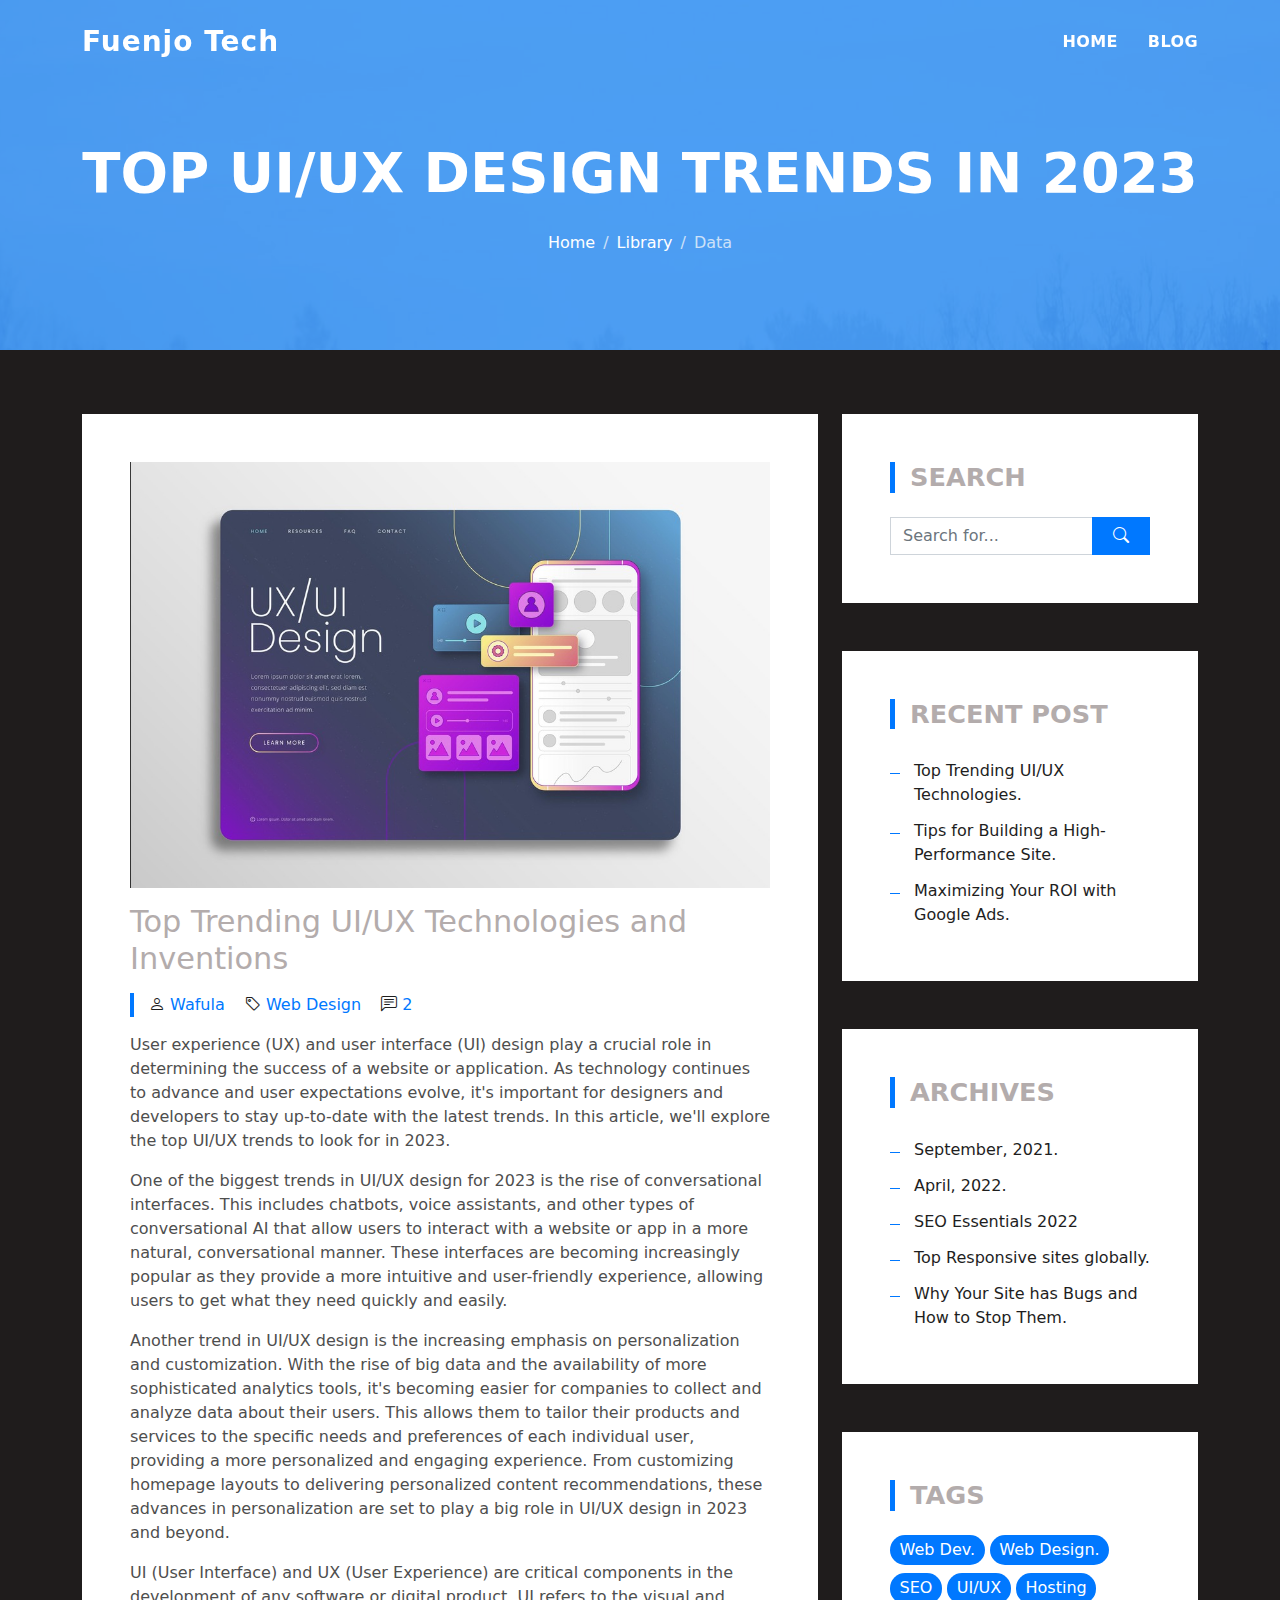
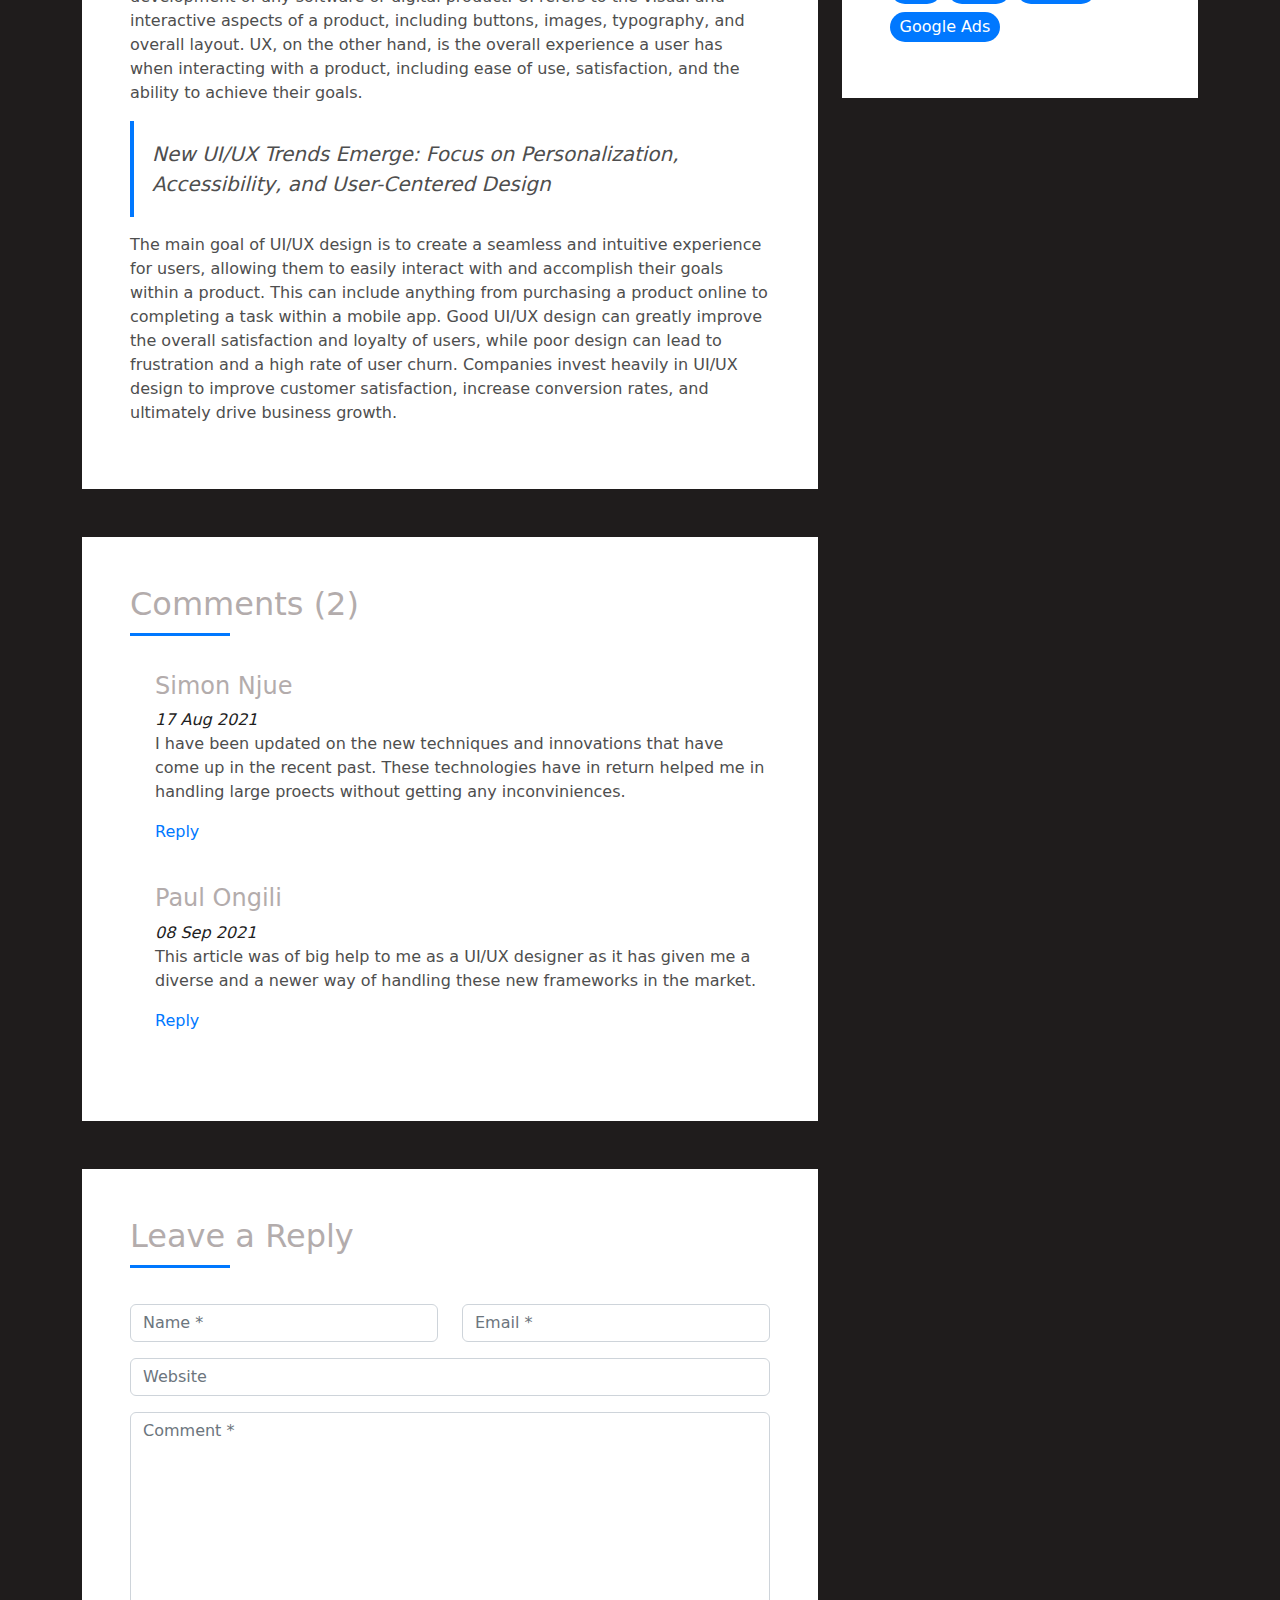
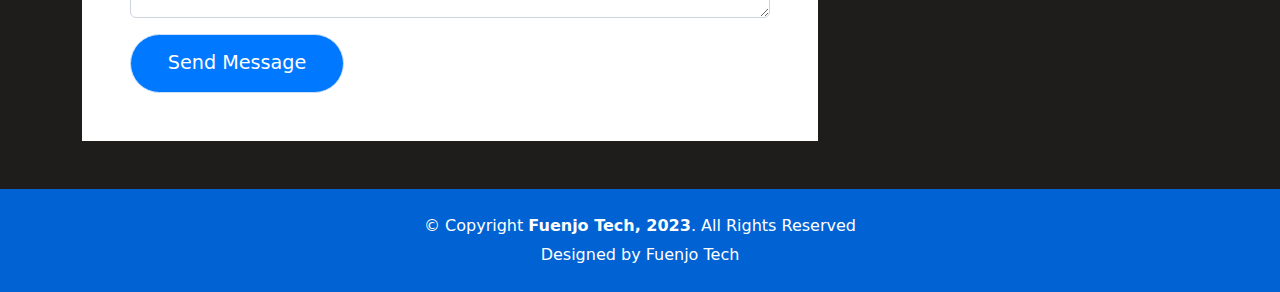
<file: blog-single.html>
<!DOCTYPE html>
<html lang="en">

<head>
  <meta charset="utf-8">
  <meta content="width=device-width, initial-scale=1.0" name="viewport">

  <title>Fuenjo Tech - Blog Page</title>
  <meta content="" name="description">
  <meta content="" name="keywords">

  <!-- Favicons -->
  <link href="assets/img/favicon.png" rel="icon">
  <link href="assets/img/apple-touch-icon.png" rel="apple-touch-icon">

  <!-- Vendor CSS Files -->
  <link href="assets/vendor/bootstrap/css/bootstrap.min.css" rel="stylesheet">
  <link href="assets/vendor/bootstrap-icons/bootstrap-icons.css" rel="stylesheet">
  <link href="assets/vendor/glightbox/css/glightbox.min.css" rel="stylesheet">
  <link href="assets/vendor/swiper/swiper-bundle.min.css" rel="stylesheet">

  <!-- Template Main CSS File -->
  <link href="assets/css/style.css" rel="stylesheet">

</head>

<body>

  <!-- ======= Header ======= -->
  <header id="header" class="fixed-top">
    <div class="container d-flex align-items-center justify-content-between">

      <h1 class="logo"><a href="index.html">Fuenjo Tech</a></h1>
      
      <nav id="navbar" class="navbar">
        <ul>
          <li><a class="nav-link scrollto " href="index.html">Home</a></li>
          <li><a class="nav-link scrollto " href="#blog">Blog</a></li>
        </ul>
        <i class="bi bi-list mobile-nav-toggle"></i>
      </nav><!-- .navbar -->

    </div>
  </header><!-- End Header -->

  <div class="hero hero-single route bg-image" style="background-image: url(assets/img/overlay-bg.jpg)">
    <div class="overlay-mf"></div>
    <div class="hero-content display-table">
      <div class="table-cell">
        <div class="container">
          <h2 class="hero-title mb-4">TOP UI/UX DESIGN TRENDS IN 2023</h2>
          <ol class="breadcrumb d-flex justify-content-center">
            <li class="breadcrumb-item">
              <a href="index.html">Home</a>
            </li>
            <li class="breadcrumb-item">
              <a href="blog-single.html">Library</a>
            </li>
            <li class="breadcrumb-item active">Data</li>
          </ol>
        </div>
      </div>
    </div>
  </div>

  <main id="main">

    <!-- ======= Blog Single Section ======= -->
    <section class="blog-wrapper sect-pt4" id="blog">
      <div class="container">
        <div class="row">
          <div class="col-md-8">
            <div class="post-box">
              <div class="post-thumb">
                <img src="assets/img/UIUXpic.jpg" class="img-fluid" alt="">
              </div>
              <div class="post-meta">
                <h1 class="article-title">Top Trending UI/UX Technologies and Inventions</h1>
                <ul>
                  <li>
                    <span class="bi bi-person"></span>
                    <a href="#">Wafula</a>
                  </li>
                  <li>
                    <span class="bi bi-tag"></span>
                    <a href="#">Web Design</a>
                  </li>
                  <li>
                    <span class="bi bi-chat-left-text"></span>
                    <a href="#">2</a>
                  </li>
                </ul>
              </div>
              <div class="article-content">
                <p>
                  User experience (UX) and user interface (UI) design play a crucial role in determining the success of a website or application. 
                  As technology continues to advance and user expectations evolve, it's important for designers and developers to stay up-to-date with the latest trends. 
                  In this article, we'll explore the top UI/UX trends to look for in 2023.
                </p>
                <p>
                  One of the biggest trends in UI/UX design for 2023 is the rise of conversational interfaces. 
                  This includes chatbots, voice assistants, and other types of conversational AI that allow users to interact with a website or app in a more natural, conversational manner. 
                  These interfaces are becoming increasingly popular as they provide a more intuitive and user-friendly experience, allowing users to get what they need quickly and easily.
                </p>
                <p>
                  Another trend in UI/UX design is the increasing emphasis on personalization and customization. 
                  With the rise of big data and the availability of more sophisticated analytics tools, it's becoming easier for companies to collect and analyze data about their users. 
                  This allows them to tailor their products and services to the specific needs and preferences of each individual user, providing a more personalized and engaging experience. 
                  From customizing homepage layouts to delivering personalized content recommendations, these advances in personalization are set to play a big role in UI/UX design in 2023 and beyond.
                </p>
                <p>
                  UI (User Interface) and UX (User Experience) are critical components in the development of any software or digital product. 
                  UI refers to the visual and interactive aspects of a product, including buttons, images, typography, and overall layout. 
                  UX, on the other hand, is the overall experience a user has when interacting with a product, including ease of use, satisfaction, and the ability to achieve their goals.
                </p>
                <blockquote class="blockquote">
                  <p class="mb-0">New UI/UX Trends Emerge: Focus on Personalization, Accessibility, and User-Centered Design</p>
                </blockquote>
                <p>
                  The main goal of UI/UX design is to create a seamless and intuitive experience for users, allowing them to easily interact with and accomplish their goals within a product. 
                  This can include anything from purchasing a product online to completing a task within a mobile app. Good UI/UX design can greatly improve the overall satisfaction and loyalty of users, while poor design can lead to frustration and a high rate of user churn. 
                  Companies invest heavily in UI/UX design to improve customer satisfaction, increase conversion rates, and ultimately drive business growth.
                </p>
              </div>
            </div>
            <div class="box-comments">
              <div class="title-box-2">
                <h4 class="title-comments title-left">Comments (2)</h4>
              </div>
              <ul class="list-comments">
                <li>
                  <div class="comment-avatar">
                    
                  </div>
                  <div class="comment-details">
                    <h4 class="comment-author">Simon Njue</h4>
                    <span>17 Aug 2021</span>
                    <p>
                      I have been updated on the new techniques and innovations that have come up in the recent past. These technologies have in return helped me in handling large proects without getting any inconviniences. 
                    </p>
                    <a href="3">Reply</a>
                  </div>
                </li>
                <li>
                  <div class="comment-avatar">
                    
                  </div>
                  <div class="comment-details">
                    <h4 class="comment-author">Paul Ongili</h4>
                    <span>08 Sep 2021</span>
                    <p>
                     This article was of big help to me as a UI/UX designer as it has given me a diverse and a newer way of handling these new frameworks in the market.
                    </p>
                    <a href="3">Reply</a>
                  </div>
                </li>
                
                </li>
              </ul>
            </div>
            <div class="form-comments">
              <div class="title-box-2">
                <h3 class="title-left">
                  Leave a Reply
                </h3>
              </div>
              <form class="form-mf">
                <div class="row">
                  <div class="col-md-6 mb-3">
                    <div class="form-group">
                      <input type="text" class="form-control input-mf" id="inputName" placeholder="Name *" required>
                    </div>
                  </div>
                  <div class="col-md-6 mb-3">
                    <div class="form-group">
                      <input type="email" class="form-control input-mf" id="inputEmail1" placeholder="Email *" required>
                    </div>
                  </div>
                  <div class="col-md-12 mb-3">
                    <div class="form-group">
                      <input type="url" class="form-control input-mf" id="inputUrl" placeholder="Website">
                    </div>
                  </div>
                  <div class="col-md-12 mb-3">
                    <div class="form-group">
                      <textarea id="textMessage" class="form-control input-mf" placeholder="Comment *" name="message" cols="45" rows="8" required></textarea>
                    </div>
                  </div>
                  <div class="col-md-12">
                    <button type="submit" class="button button-a button-big button-rouded">Send Message</button>
                  </div>
                </div>
              </form>
            </div>
          </div>
          <div class="col-md-4">
            <div class="widget-sidebar sidebar-search">
              <h5 class="sidebar-title">Search</h5>
              <div class="sidebar-content">
                <form>
                  <div class="input-group">
                    <input type="text" class="form-control" placeholder="Search for..." aria-label="Search for...">
                    <span class="input-group-btn">
                      <button class="btn btn-secondary btn-search" type="button">
                        <span class="bi bi-search"></span>
                      </button>
                    </span>
                  </div>
                </form>
              </div>
            </div>
            <div class="widget-sidebar">
              <h5 class="sidebar-title">Recent Post</h5>
              <div class="sidebar-content">
                <ul class="list-sidebar">
                  <li>
                    <a href="#">Top Trending UI/UX Technologies.</a>
                  </li>
                  <li>
                    <a href="#">Tips for Building a High-Performance Site.</a>
                  </li>
                  <li>
                    <a href="#">Maximizing Your ROI with Google Ads.</a>
                  </li>
                  
                </ul>
              </div>
            </div>
            <div class="widget-sidebar">
              <h5 class="sidebar-title">Archives</h5>
              <div class="sidebar-content">
                <ul class="list-sidebar">
                  <li>
                    <a href="#">September, 2021.</a>
                  </li>
                  <li>
                    <a href="#">April, 2022.</a>
                  </li>
                  <li>
                    <a href="#">SEO Essentials 2022</a>
                  </li>
                  <li>
                    <a href="#">Top Responsive sites globally.</a>
                  </li>
                  <li>
                    <a href="#">Why Your Site has Bugs and How to Stop Them.</a>
                  </li>
                </ul>
              </div>
            </div>
            <div class="widget-sidebar widget-tags">
              <h5 class="sidebar-title">Tags</h5>
              <div class="sidebar-content">
                <ul>
                  <li>
                    <a href="#">Web Dev.</a>
                  </li>
                  <li>
                    <a href="#">Web Design.</a>
                  </li>
                  <li>
                    <a href="#">SEO</a>
                  </li>
                  <li>
                    <a href="#">UI/UX</a>
                  </li>
                  <li>
                    <a href="#">Hosting</a>
                  </li>
                  <li>
                    <a href="#">Google Ads</a>
                  </li>
                </ul>
              </div>
            </div>
          </div>
        </div>
      </div>
    </section><!-- End Blog Single Section -->

  </main><!-- End #main -->

  <!-- ======= Footer ======= -->
  <footer>
    <div class="container">
      <div class="row">
        <div class="col-sm-12">
          <div class="copyright-box">
            <p class="copyright">&copy; Copyright <strong>Fuenjo Tech, 2023</strong>. All Rights Reserved</p>
            <div class="credits">
              
              Designed by <a href="https://fuenjotech.web.app/">Fuenjo Tech</a>
            </div>
          </div>
        </div>
      </div>
    </div>
  </footer><!-- End  Footer -->

  <div id="preloader"></div>
  <a href="#" class="back-to-top d-flex align-items-center justify-content-center"><i class="bi bi-arrow-up-short"></i></a>

  <!-- Vendor JS Files -->
  <script src="assets/vendor/purecounter/purecounter_vanilla.js"></script>
  <script src="assets/vendor/bootstrap/js/bootstrap.bundle.min.js"></script>
  <script src="assets/vendor/glightbox/js/glightbox.min.js"></script>
  <script src="assets/vendor/swiper/swiper-bundle.min.js"></script>
  <script src="assets/vendor/typed.js/typed.min.js"></script>
  <script src="assets/vendor/php-email-form/validate.js"></script>

  <!-- Template Main JS File -->
  <script src="assets/js/main.js"></script>

</body>

</html>
</file>
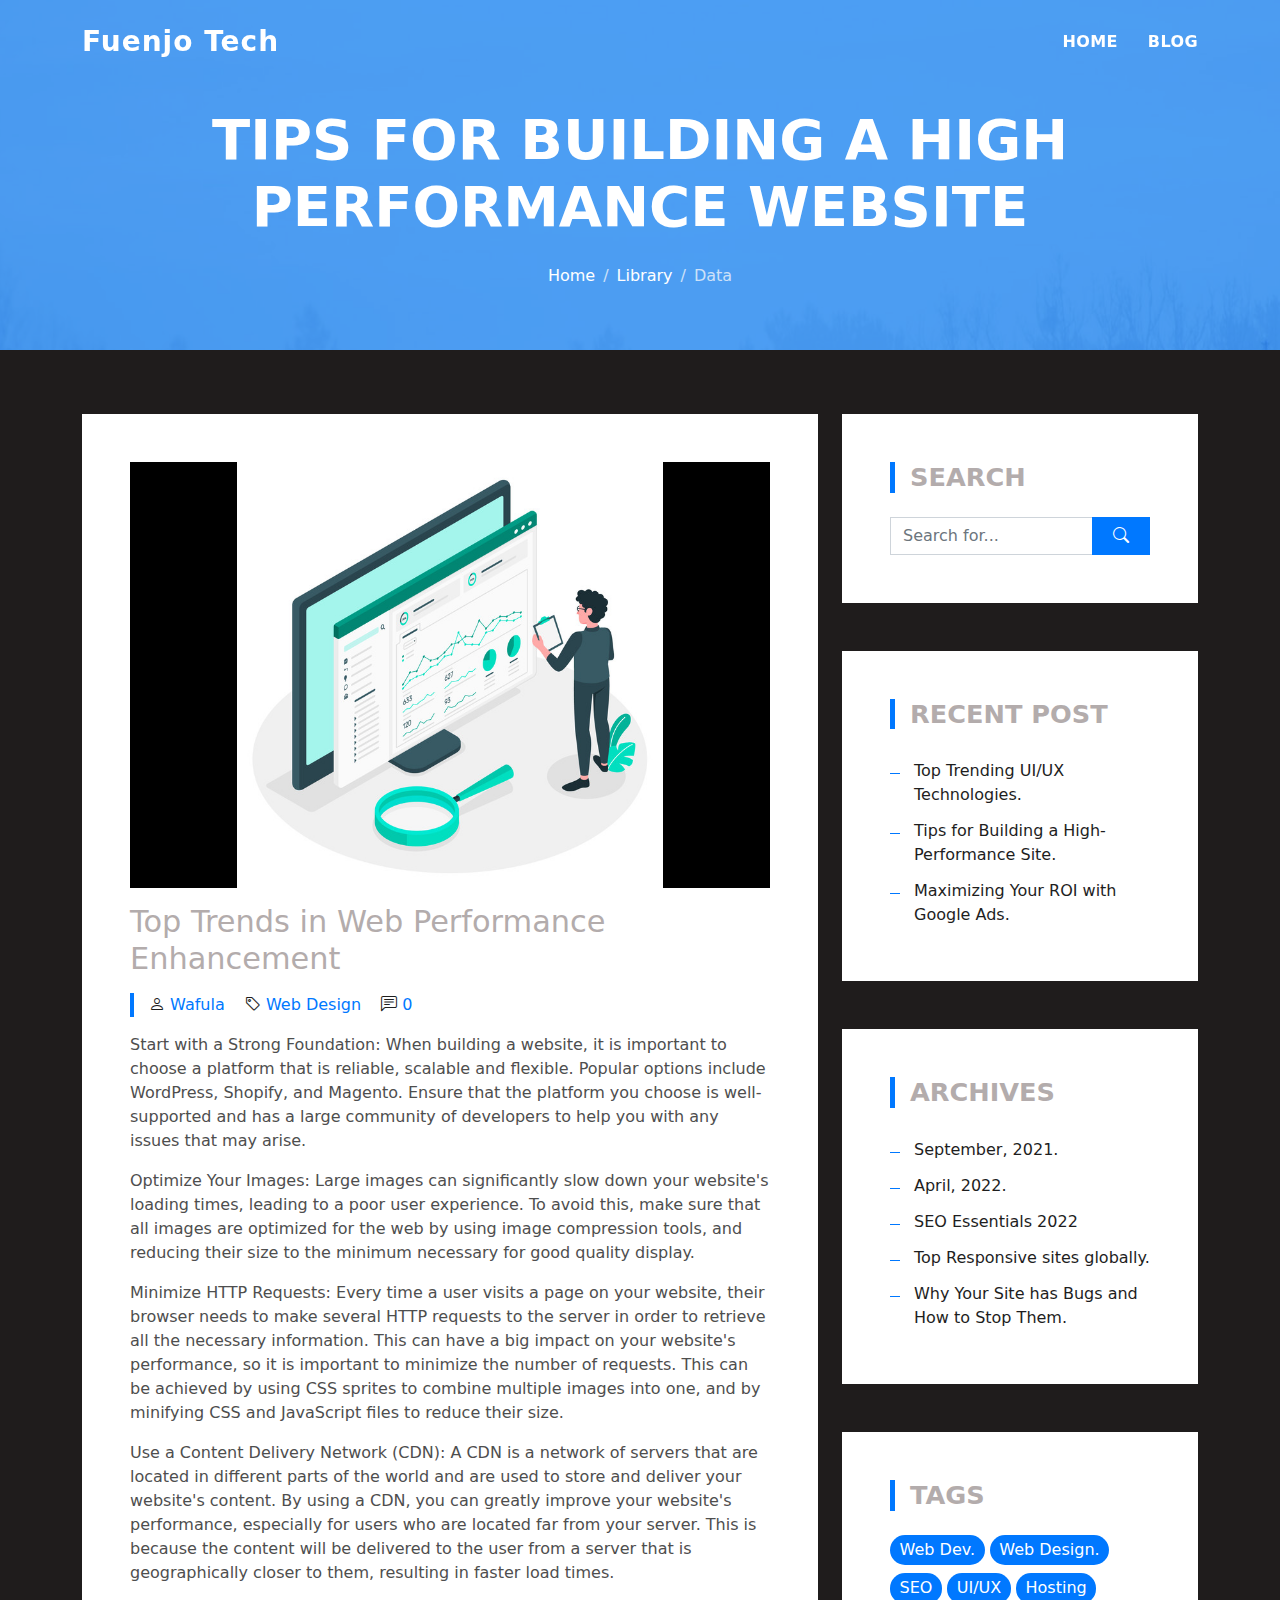
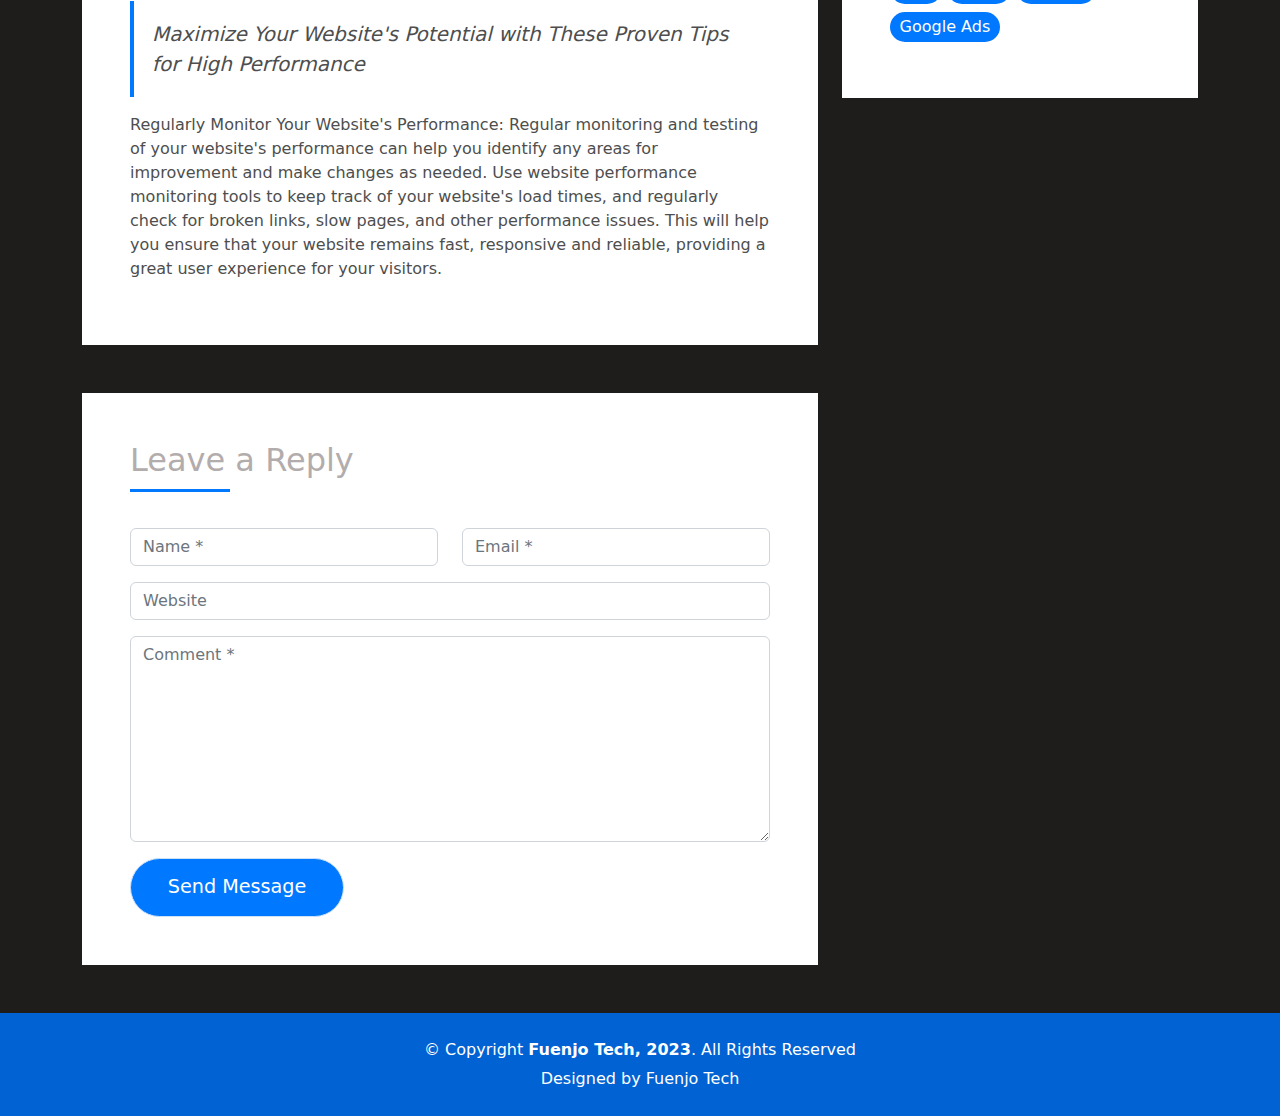
<file: blog-single2.html>
<!DOCTYPE html>
<html lang="en">

<head>
  <meta charset="utf-8">
  <meta content="width=device-width, initial-scale=1.0" name="viewport">

  <title>Fuenjo Tech - Blog Page</title>
  <meta content="" name="description">
  <meta content="" name="keywords">

  <!-- Favicons -->
  <link href="assets/img/favicon.png" rel="icon">
  <link href="assets/img/apple-touch-icon.png" rel="apple-touch-icon">

  <!-- Vendor CSS Files -->
  <link href="assets/vendor/bootstrap/css/bootstrap.min.css" rel="stylesheet">
  <link href="assets/vendor/bootstrap-icons/bootstrap-icons.css" rel="stylesheet">
  <link href="assets/vendor/glightbox/css/glightbox.min.css" rel="stylesheet">
  <link href="assets/vendor/swiper/swiper-bundle.min.css" rel="stylesheet">

  <!-- Template Main CSS File -->
  <link href="assets/css/style.css" rel="stylesheet">

</head>

<body>

  <!-- ======= Header ======= -->
  <header id="header" class="fixed-top">
    <div class="container d-flex align-items-center justify-content-between">

      <h1 class="logo"><a href="index.html">Fuenjo Tech</a></h1>
      <!-- Uncomment below if you prefer to use an image logo -->
      <!-- <a href="index.html" class="logo"><img src="assets/img/logo.png" alt="" class="img-fluid"></a>-->

      <nav id="navbar" class="navbar">
        <ul>
          <li><a class="nav-link scrollto " href="index.html">Home</a></li>
          <li><a class="nav-link scrollto " href="#blog">Blog</a></li>
        </ul>
        <i class="bi bi-list mobile-nav-toggle"></i>
      </nav><!-- .navbar -->

    </div>
  </header><!-- End Header -->

  <div class="hero hero-single route bg-image" style="background-image: url(assets/img/overlay-bg.jpg)">
    <div class="overlay-mf"></div>
    <div class="hero-content display-table">
      <div class="table-cell">
        <div class="container">
          <h2 class="hero-title mb-4">TIPS FOR BUILDING A HIGH PERFORMANCE WEBSITE</h2>
          <ol class="breadcrumb d-flex justify-content-center">
            <li class="breadcrumb-item">
              <a href="index.html">Home</a>
            </li>
            <li class="breadcrumb-item">
              <a href="blog-single.html">Library</a>
            </li>
            <li class="breadcrumb-item active">Data</li>
          </ol>
        </div>
      </div>
    </div>
  </div>

  <main id="main">

    <!-- ======= Blog Single Section ======= -->
    <section class="blog-wrapper sect-pt4" id="blog">
      <div class="container">
        <div class="row">
          <div class="col-md-8">
            <div class="post-box">
              <div class="post-thumb">
                <img src="assets/img/webPerformance.jpg" class="img-fluid" alt="">
              </div>
              <div class="post-meta">
                <h1 class="article-title">Top Trends in Web Performance Enhancement</h1>
                <ul>
                  <li>
                    <span class="bi bi-person"></span>
                    <a href="#">Wafula</a>
                  </li>
                  <li>
                    <span class="bi bi-tag"></span>
                    <a href="#">Web Design</a>
                  </li>
                  <li>
                    <span class="bi bi-chat-left-text"></span>
                    <a href="#">0</a>
                  </li>
                </ul>
              </div>
              <div class="article-content">
                <p>
                  Start with a Strong Foundation: When building a website, it is important to choose a platform that is reliable, scalable and flexible. Popular options include WordPress, Shopify, and Magento. Ensure that the platform you choose is well-supported and has a large community of developers to help you with any issues that may arise.
                </p>
                <p>
                  Optimize Your Images: Large images can significantly slow down your website's loading times, leading to a poor user experience. To avoid this, make sure that all images are optimized for the web by using image compression tools, and reducing their size to the minimum necessary for good quality display.
                </p>
                <p>
                  Minimize HTTP Requests: Every time a user visits a page on your website, their browser needs to make several HTTP requests to the server in order to retrieve all the necessary information. This can have a big impact on your website's performance, so it is important to minimize the number of requests. This can be achieved by using CSS sprites to combine multiple images into one, and by minifying CSS and JavaScript files to reduce their size.
                </p>
                <p>
                  Use a Content Delivery Network (CDN): A CDN is a network of servers that are located in different parts of the world and are used to store and deliver your website's content. By using a CDN, you can greatly improve your website's performance, especially for users who are located far from your server. This is because the content will be delivered to the user from a server that is geographically closer to them, resulting in faster load times.
                </p>
                <blockquote class="blockquote">
                  <p class="mb-0">Maximize Your Website's Potential with These Proven Tips for High Performance</p>
                </blockquote>
                <p>
                  Regularly Monitor Your Website's Performance: Regular monitoring and testing of your website's performance can help you identify any areas for improvement and make changes as needed. Use website performance monitoring tools to keep track of your website's load times, and regularly check for broken links, slow pages, and other performance issues. This will help you ensure that your website remains fast, responsive and reliable, providing a great user experience for your visitors.
                </p>
              </div>
            </div>
            
            <div class="form-comments">
              <div class="title-box-2">
                <h3 class="title-left">
                  Leave a Reply
                </h3>
              </div>
              <form class="form-mf">
                <div class="row">
                  <div class="col-md-6 mb-3">
                    <div class="form-group">
                      <input type="text" class="form-control input-mf" id="inputName" placeholder="Name *" required>
                    </div>
                  </div>
                  <div class="col-md-6 mb-3">
                    <div class="form-group">
                      <input type="email" class="form-control input-mf" id="inputEmail1" placeholder="Email *" required>
                    </div>
                  </div>
                  <div class="col-md-12 mb-3">
                    <div class="form-group">
                      <input type="url" class="form-control input-mf" id="inputUrl" placeholder="Website">
                    </div>
                  </div>
                  <div class="col-md-12 mb-3">
                    <div class="form-group">
                      <textarea id="textMessage" class="form-control input-mf" placeholder="Comment *" name="message" cols="45" rows="8" required></textarea>
                    </div>
                  </div>
                  <div class="col-md-12">
                    <button type="submit" class="button button-a button-big button-rouded">Send Message</button>
                  </div>
                </div>
              </form>
            </div>
          </div>
          <div class="col-md-4">
            <div class="widget-sidebar sidebar-search">
              <h5 class="sidebar-title">Search</h5>
              <div class="sidebar-content">
                <form>
                  <div class="input-group">
                    <input type="text" class="form-control" placeholder="Search for..." aria-label="Search for...">
                    <span class="input-group-btn">
                      <button class="btn btn-secondary btn-search" type="button">
                        <span class="bi bi-search"></span>
                      </button>
                    </span>
                  </div>
                </form>
              </div>
            </div>
            <div class="widget-sidebar">
              <h5 class="sidebar-title">Recent Post</h5>
              <div class="sidebar-content">
                <ul class="list-sidebar">
                  <li>
                    <a href="#">Top Trending UI/UX Technologies.</a>
                  </li>
                  <li>
                    <a href="#">Tips for Building a High-Performance Site.</a>
                  </li>
                  <li>
                    <a href="#">Maximizing Your ROI with Google Ads.</a>
                  </li>
                  
                </ul>
              </div>
            </div>
            <div class="widget-sidebar">
              <h5 class="sidebar-title">Archives</h5>
              <div class="sidebar-content">
                <ul class="list-sidebar">
                  <li>
                    <a href="#">September, 2021.</a>
                  </li>
                  <li>
                    <a href="#">April, 2022.</a>
                  </li>
                  <li>
                    <a href="#">SEO Essentials 2022</a>
                  </li>
                  <li>
                    <a href="#">Top Responsive sites globally.</a>
                  </li>
                  <li>
                    <a href="#">Why Your Site has Bugs and How to Stop Them.</a>
                  </li>
                </ul>
              </div>
            </div>
            <div class="widget-sidebar widget-tags">
              <h5 class="sidebar-title">Tags</h5>
              <div class="sidebar-content">
                <ul>
                  <li>
                    <a href="#">Web Dev.</a>
                  </li>
                  <li>
                    <a href="#">Web Design.</a>
                  </li>
                  <li>
                    <a href="#">SEO</a>
                  </li>
                  <li>
                    <a href="#">UI/UX</a>
                  </li>
                  <li>
                    <a href="#">Hosting</a>
                  </li>
                  <li>
                    <a href="#">Google Ads</a>
                  </li>
                </ul>
              </div>
            </div>
          </div>
        </div>
      </div>
    </section><!-- End Blog Single Section -->

  </main><!-- End #main -->

  <!-- ======= Footer ======= -->
  <footer>
    <div class="container">
      <div class="row">
        <div class="col-sm-12">
          <div class="copyright-box">
            <p class="copyright">&copy; Copyright <strong>Fuenjo Tech, 2023</strong>. All Rights Reserved</p>
            <div class="credits">
              
              Designed by <a href="https://fuenjotech.web.app/">Fuenjo Tech</a>
            </div>
          </div>
        </div>
      </div>
    </div>
  </footer><!-- End  Footer -->

  <div id="preloader"></div>
  <a href="#" class="back-to-top d-flex align-items-center justify-content-center"><i class="bi bi-arrow-up-short"></i></a>

  <!-- Vendor JS Files -->
  <script src="assets/vendor/purecounter/purecounter_vanilla.js"></script>
  <script src="assets/vendor/bootstrap/js/bootstrap.bundle.min.js"></script>
  <script src="assets/vendor/glightbox/js/glightbox.min.js"></script>
  <script src="assets/vendor/swiper/swiper-bundle.min.js"></script>
  <script src="assets/vendor/typed.js/typed.min.js"></script>
  <script src="assets/vendor/php-email-form/validate.js"></script>

  <!-- Template Main JS File -->
  <script src="assets/js/main.js"></script>

</body>

</html>
</file>
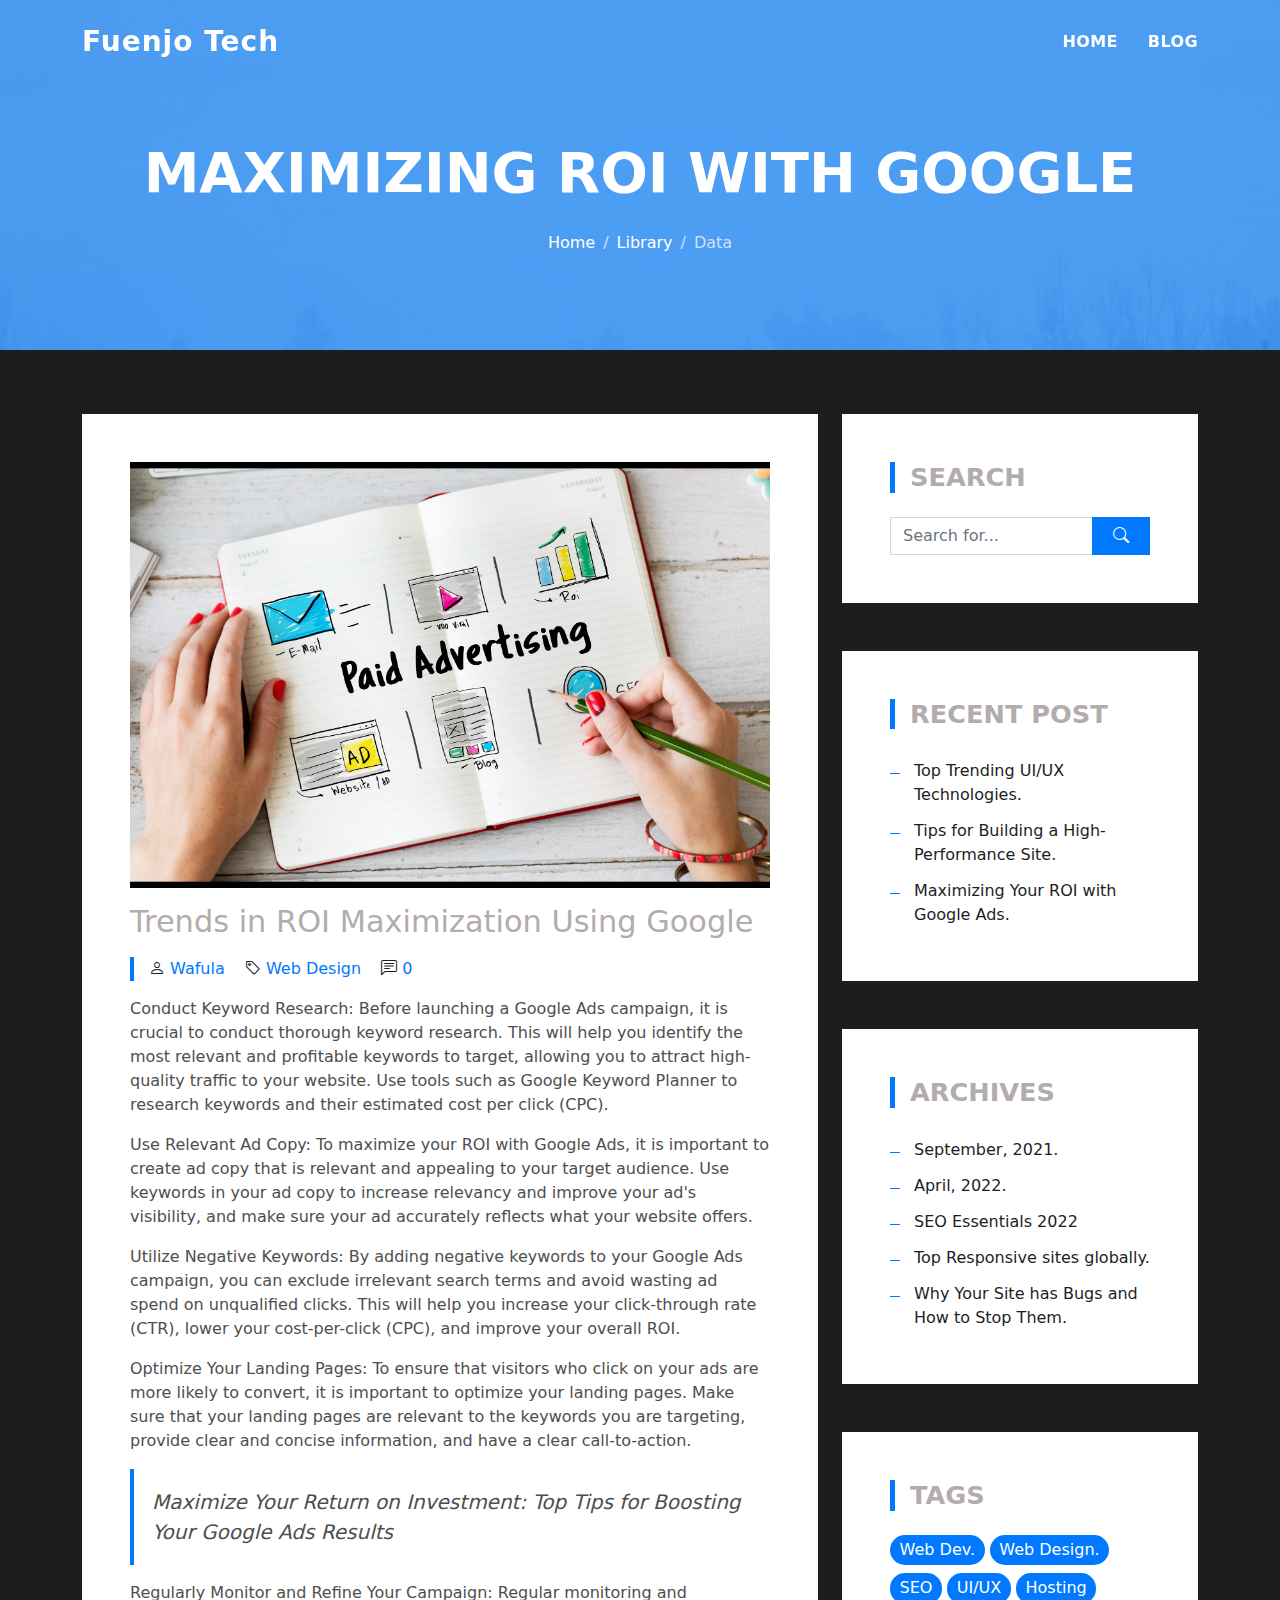
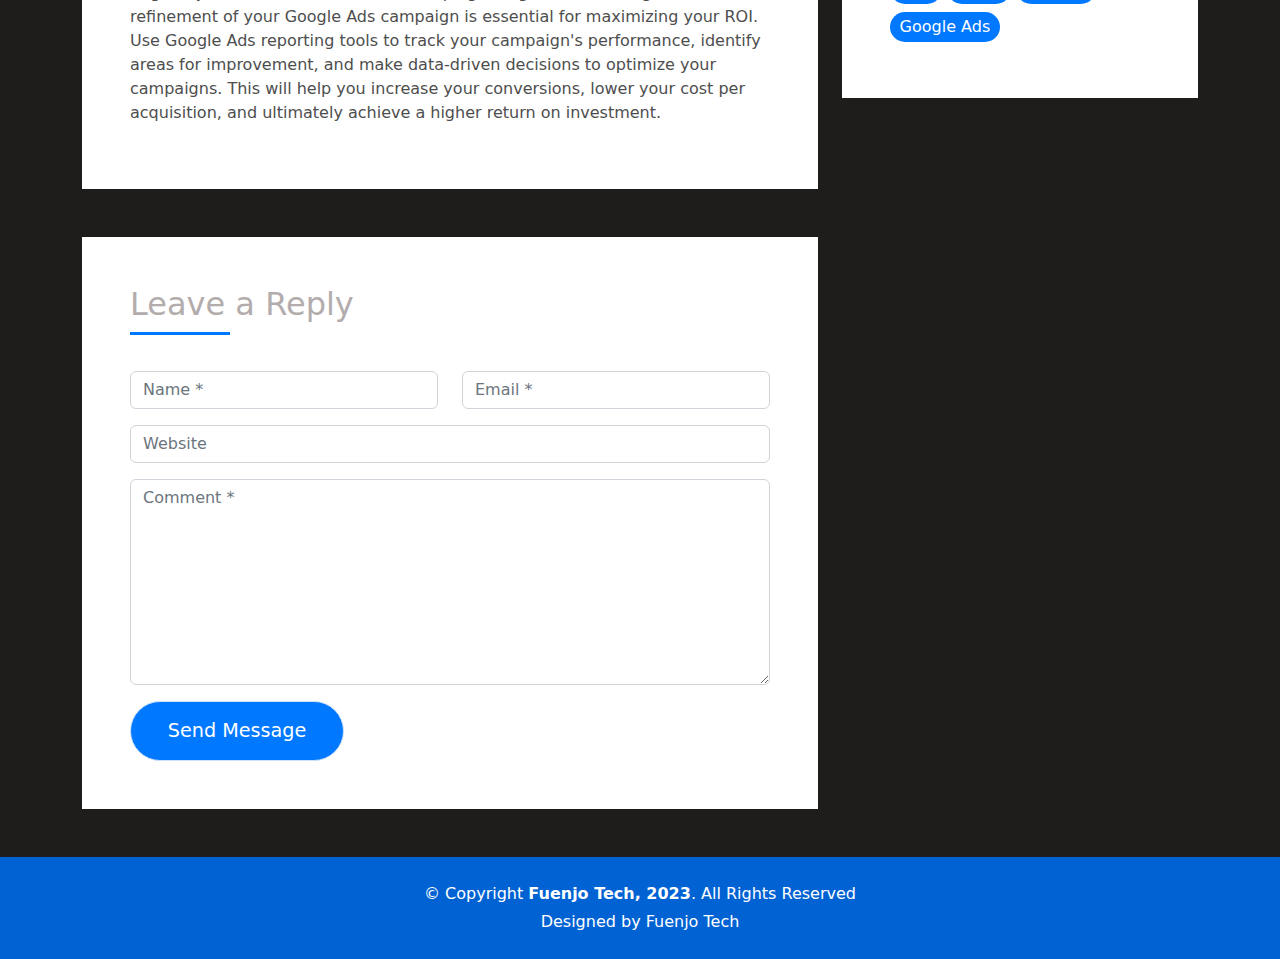
<file: blog-single3.html>
<!DOCTYPE html>
<html lang="en">

<head>
  <meta charset="utf-8">
  <meta content="width=device-width, initial-scale=1.0" name="viewport">

  <title>Fuenjo Tech - Blog Page</title>
  <meta content="" name="description">
  <meta content="" name="keywords">

  <!-- Favicons -->
  <link href="assets/img/favicon.png" rel="icon">
  <link href="assets/img/apple-touch-icon.png" rel="apple-touch-icon">

  <!-- Vendor CSS Files -->
  <link href="assets/vendor/bootstrap/css/bootstrap.min.css" rel="stylesheet">
  <link href="assets/vendor/bootstrap-icons/bootstrap-icons.css" rel="stylesheet">
  <link href="assets/vendor/glightbox/css/glightbox.min.css" rel="stylesheet">
  <link href="assets/vendor/swiper/swiper-bundle.min.css" rel="stylesheet">

  <!-- Template Main CSS File -->
  <link href="assets/css/style.css" rel="stylesheet">

</head>

<body>

  <!-- ======= Header ======= -->
  <header id="header" class="fixed-top">
    <div class="container d-flex align-items-center justify-content-between">

      <h1 class="logo"><a href="index.html">Fuenjo Tech</a></h1>
      
      <nav id="navbar" class="navbar">
        <ul>
          <li><a class="nav-link scrollto " href="index.html">Home</a></li>
          <li><a class="nav-link scrollto " href="#blog">Blog</a></li>
        </ul>
        <i class="bi bi-list mobile-nav-toggle"></i>
      </nav><!-- .navbar -->

    </div>
  </header><!-- End Header -->

  <div class="hero hero-single route bg-image" style="background-image: url(assets/img/overlay-bg.jpg)">
    <div class="overlay-mf"></div>
    <div class="hero-content display-table">
      <div class="table-cell">
        <div class="container">
          <h2 class="hero-title mb-4">MAXIMIZING ROI WITH GOOGLE</h2>
          <ol class="breadcrumb d-flex justify-content-center">
            <li class="breadcrumb-item">
              <a href="index.html">Home</a>
            </li>
            <li class="breadcrumb-item">
              <a href="blog-single.html">Library</a>
            </li>
            <li class="breadcrumb-item active">Data</li>
          </ol>
        </div>
      </div>
    </div>
  </div>

  <main id="main">

    <!-- ======= Blog Single Section ======= -->
    <section class="blog-wrapper sect-pt4" id="blog">
      <div class="container">
        <div class="row">
          <div class="col-md-8">
            <div class="post-box">
              <div class="post-thumb">
                <img src="assets/img/ROImaxxed.jpg" class="img-fluid" alt="">
              </div>
              <div class="post-meta">
                <h1 class="article-title">Trends in ROI Maximization Using Google</h1>
                <ul>
                  <li>
                    <span class="bi bi-person"></span>
                    <a href="#">Wafula</a>
                  </li>
                  <li>
                    <span class="bi bi-tag"></span>
                    <a href="#">Web Design</a>
                  </li>
                  <li>
                    <span class="bi bi-chat-left-text"></span>
                    <a href="#">0</a>
                  </li>
                </ul>
              </div>
              <div class="article-content">
                <p>
                  Conduct Keyword Research: Before launching a Google Ads campaign, it is crucial to conduct thorough keyword research. This will help you identify the most relevant and profitable keywords to target, allowing you to attract high-quality traffic to your website. Use tools such as Google Keyword Planner to research keywords and their estimated cost per click (CPC).
                </p>
                <p>
                  Use Relevant Ad Copy: To maximize your ROI with Google Ads, it is important to create ad copy that is relevant and appealing to your target audience. Use keywords in your ad copy to increase relevancy and improve your ad's visibility, and make sure your ad accurately reflects what your website offers.
                </p>
                <p>
                  Utilize Negative Keywords: By adding negative keywords to your Google Ads campaign, you can exclude irrelevant search terms and avoid wasting ad spend on unqualified clicks. This will help you increase your click-through rate (CTR), lower your cost-per-click (CPC), and improve your overall ROI.
                </p>
                <p>
                  Optimize Your Landing Pages: To ensure that visitors who click on your ads are more likely to convert, it is important to optimize your landing pages. Make sure that your landing pages are relevant to the keywords you are targeting, provide clear and concise information, and have a clear call-to-action.
                </p>
                <blockquote class="blockquote">
                  <p class="mb-0">Maximize Your Return on Investment: Top Tips for Boosting Your Google Ads Results</p>
                </blockquote>
                <p>
                  Regularly Monitor and Refine Your Campaign: Regular monitoring and refinement of your Google Ads campaign is essential for maximizing your ROI. Use Google Ads reporting tools to track your campaign's performance, identify areas for improvement, and make data-driven decisions to optimize your campaigns. This will help you increase your conversions, lower your cost per acquisition, and ultimately achieve a higher return on investment.
                </p>
              </div>
            </div>
            
            <div class="form-comments">
              <div class="title-box-2">
                <h3 class="title-left">
                  Leave a Reply
                </h3>
              </div>
              <form class="form-mf">
                <div class="row">
                  <div class="col-md-6 mb-3">
                    <div class="form-group">
                      <input type="text" class="form-control input-mf" id="inputName" placeholder="Name *" required>
                    </div>
                  </div>
                  <div class="col-md-6 mb-3">
                    <div class="form-group">
                      <input type="email" class="form-control input-mf" id="inputEmail1" placeholder="Email *" required>
                    </div>
                  </div>
                  <div class="col-md-12 mb-3">
                    <div class="form-group">
                      <input type="url" class="form-control input-mf" id="inputUrl" placeholder="Website">
                    </div>
                  </div>
                  <div class="col-md-12 mb-3">
                    <div class="form-group">
                      <textarea id="textMessage" class="form-control input-mf" placeholder="Comment *" name="message" cols="45" rows="8" required></textarea>
                    </div>
                  </div>
                  <div class="col-md-12">
                    <button type="submit" class="button button-a button-big button-rouded">Send Message</button>
                  </div>
                </div>
              </form>
            </div>
          </div>
          <div class="col-md-4">
            <div class="widget-sidebar sidebar-search">
              <h5 class="sidebar-title">Search</h5>
              <div class="sidebar-content">
                <form>
                  <div class="input-group">
                    <input type="text" class="form-control" placeholder="Search for..." aria-label="Search for...">
                    <span class="input-group-btn">
                      <button class="btn btn-secondary btn-search" type="button">
                        <span class="bi bi-search"></span>
                      </button>
                    </span>
                  </div>
                </form>
              </div>
            </div>
            <div class="widget-sidebar">
              <h5 class="sidebar-title">Recent Post</h5>
              <div class="sidebar-content">
                <ul class="list-sidebar">
                  <li>
                    <a href="#">Top Trending UI/UX Technologies.</a>
                  </li>
                  <li>
                    <a href="#">Tips for Building a High-Performance Site.</a>
                  </li>
                  <li>
                    <a href="#">Maximizing Your ROI with Google Ads.</a>
                  </li>
                  
                </ul>
              </div>
            </div>
            <div class="widget-sidebar">
              <h5 class="sidebar-title">Archives</h5>
              <div class="sidebar-content">
                <ul class="list-sidebar">
                  <li>
                    <a href="#">September, 2021.</a>
                  </li>
                  <li>
                    <a href="#">April, 2022.</a>
                  </li>
                  <li>
                    <a href="#">SEO Essentials 2022</a>
                  </li>
                  <li>
                    <a href="#">Top Responsive sites globally.</a>
                  </li>
                  <li>
                    <a href="#">Why Your Site has Bugs and How to Stop Them.</a>
                  </li>
                </ul>
              </div>
            </div>
            <div class="widget-sidebar widget-tags">
              <h5 class="sidebar-title">Tags</h5>
              <div class="sidebar-content">
                <ul>
                  <li>
                    <a href="#">Web Dev.</a>
                  </li>
                  <li>
                    <a href="#">Web Design.</a>
                  </li>
                  <li>
                    <a href="#">SEO</a>
                  </li>
                  <li>
                    <a href="#">UI/UX</a>
                  </li>
                  <li>
                    <a href="#">Hosting</a>
                  </li>
                  <li>
                    <a href="#">Google Ads</a>
                  </li>
                </ul>
              </div>
            </div>
          </div>
        </div>
      </div>
    </section><!-- End Blog Single Section -->

  </main><!-- End #main -->

  <!-- ======= Footer ======= -->
  <footer>
    <div class="container">
      <div class="row">
        <div class="col-sm-12">
          <div class="copyright-box">
            <p class="copyright">&copy; Copyright <strong>Fuenjo Tech, 2023</strong>. All Rights Reserved</p>
            <div class="credits">
              
              Designed by <a href="https://fuenjotech.web.app/">Fuenjo Tech</a>
            </div>
          </div>
        </div>
      </div>
    </div>
  </footer><!-- End  Footer -->

  <div id="preloader"></div>
  <a href="#" class="back-to-top d-flex align-items-center justify-content-center"><i class="bi bi-arrow-up-short"></i></a>

  <!-- Vendor JS Files -->
  <script src="assets/vendor/purecounter/purecounter_vanilla.js"></script>
  <script src="assets/vendor/bootstrap/js/bootstrap.bundle.min.js"></script>
  <script src="assets/vendor/glightbox/js/glightbox.min.js"></script>
  <script src="assets/vendor/swiper/swiper-bundle.min.js"></script>
  <script src="assets/vendor/typed.js/typed.min.js"></script>
  <script src="assets/vendor/php-email-form/validate.js"></script>

  <!-- Template Main JS File -->
  <script src="assets/js/main.js"></script>

</body>

</html>
</file>
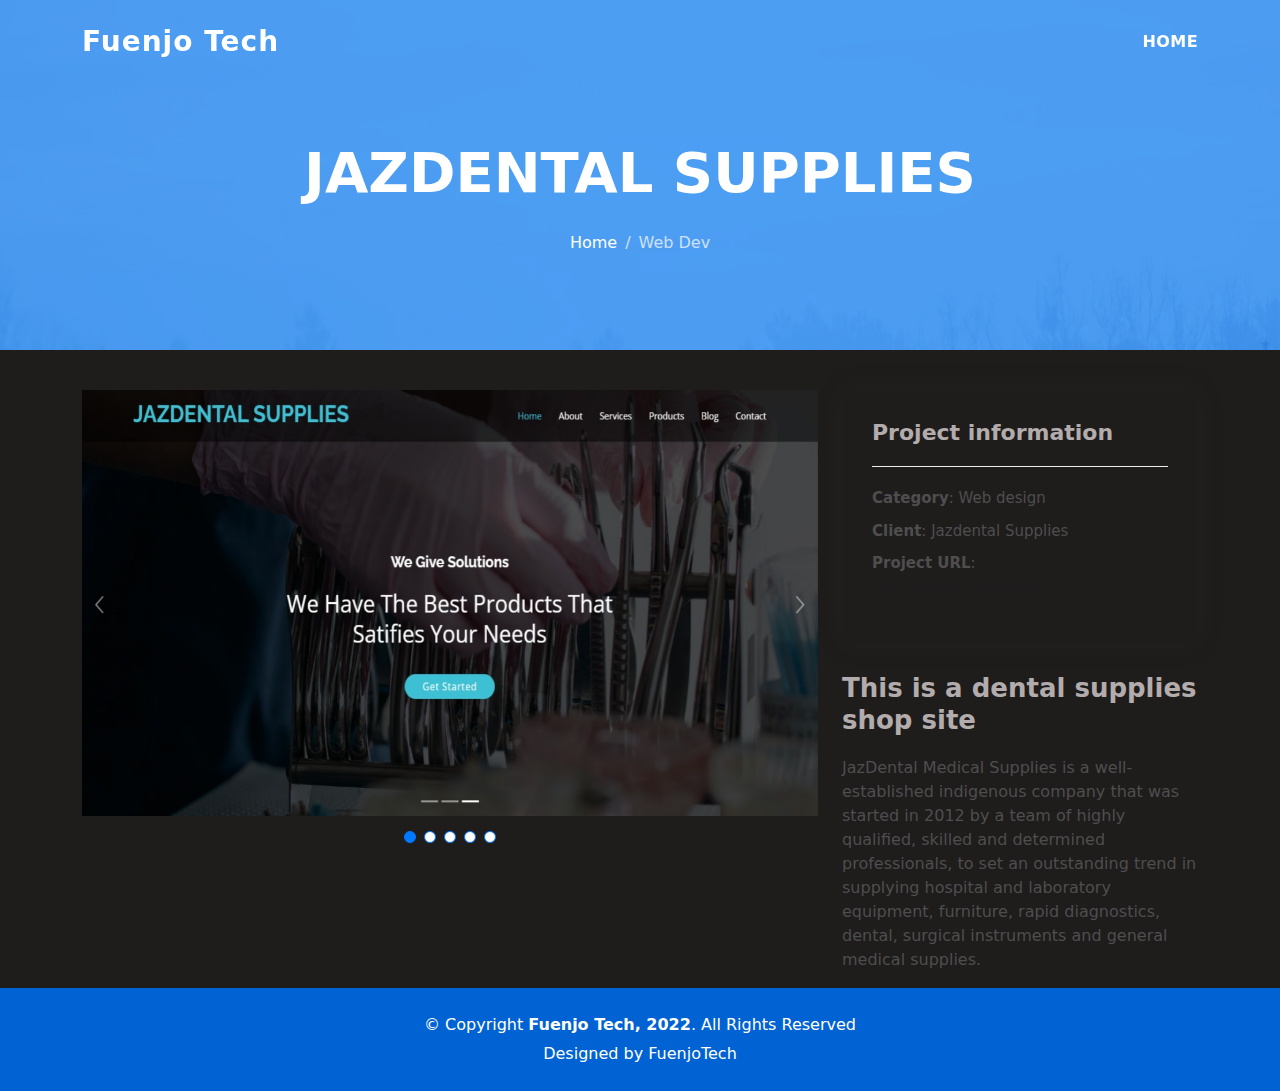
<file: portfolio-details.html>
<!DOCTYPE html>
<html lang="en">

<head>
  <meta charset="utf-8">
  <meta content="width=device-width, initial-scale=1.0" name="viewport">

  <title>Fuenjo Tech - Portfolio 1 Details</title>
  <meta content="" name="description">
  <meta content="" name="keywords">

  <!-- Favicons -->
  <link href="assets/img/favicon.png" rel="icon">
  <link href="assets/img/apple-touch-icon.png" rel="apple-touch-icon">

  <!-- Vendor CSS Files -->
  <link href="assets/vendor/bootstrap/css/bootstrap.min.css" rel="stylesheet">
  <link href="assets/vendor/bootstrap-icons/bootstrap-icons.css" rel="stylesheet">
  <link href="assets/vendor/glightbox/css/glightbox.min.css" rel="stylesheet">
  <link href="assets/vendor/swiper/swiper-bundle.min.css" rel="stylesheet">

  <!-- Template Main CSS File -->
  <link href="assets/css/style.css" rel="stylesheet">

</head>

<body>

  <!-- ======= Header ======= -->
  <header id="header" class="fixed-top">
    <div class="container d-flex align-items-center justify-content-between">

      <h1 class="logo"><a href="index.html">Fuenjo Tech</a></h1>
      <!-- Uncomment below if you prefer to use an image logo -->
      <!-- <a href="index.html" class="logo"><img src="assets/img/logo.png" alt="" class="img-fluid"></a>-->

      <nav id="navbar" class="navbar">
        <ul>
          <li><a class="nav-link scrollto " href="index.html">Home</a></li>
          
        </ul>
        <i class="bi bi-list mobile-nav-toggle"></i>
      </nav><!-- .navbar -->

    </div>
  </header><!-- End Header -->

  <div class="hero hero-single route bg-image" style="background-image: url(assets/img/overlay-bg.jpg)">
    <div class="overlay-mf"></div>
    <div class="hero-content display-table">
      <div class="table-cell">
        <div class="container">
          <h2 class="hero-title mb-4">Jazdental Supplies</h2>
          <ol class="breadcrumb d-flex justify-content-center">
            <li class="breadcrumb-item">
              <a href="index.html">Home</a>
            </li>
            <li class="breadcrumb-item active">Web Dev</li>
          </ol>
        </div>
      </div>
    </div>
  </div>

  <main id="main">

    <!-- ======= Portfolio Details Section ======= -->
    <section id="portfolio-details" class="portfolio-details">
      <div class="container">

        <div class="row gy-4">

          <div class="col-lg-8">
            <div class="portfolio-details-slider swiper">
              <div class="swiper-wrapper align-items-center">

                <div class="swiper-slide">
                  <img src="assets/img/HomePg.PNG.jpg" alt="">
                </div>

                <div class="swiper-slide">
                  <img src="assets/img/AboutPg.PNG.jpg" alt="">
                </div>

                <div class="swiper-slide">
                  <img src="assets/img/PrdctsPg.PNG.jpg" alt="">
                </div>

                <div class="swiper-slide">
                  <img src="assets/img/Prdcts2Pg.PNG.jpg" alt="">
                </div>

                <div class="swiper-slide">
                  <img src="assets/img/CntctPg.PNG.jpg" alt="">
                </div>

              </div>
              <div class="swiper-pagination"></div>
            </div>
          </div>

          <div class="col-lg-4">
            <div class="portfolio-info">
              <h3>Project information</h3>
              <ul>
                <li><strong>Category</strong>: Web design</li>
                <li><strong>Client</strong>: Jazdental Supplies</li>
                <li><strong>Project URL</strong>: <a href="https://jazdentalsupplies.com/">www.jazdentalsupplies.com</a></li>
              </ul>
            </div>
            <div class="portfolio-description">
              <h2>This is a dental supplies shop site</h2>
              <p>
                JazDental Medical Supplies is a well-established indigenous company that was started in 2012 by a team of highly qualified, skilled and determined professionals, to set an outstanding trend in supplying hospital and laboratory equipment, furniture, rapid diagnostics, dental, surgical instruments and general medical supplies.
              </p>
            </div>
          </div>

        </div>

      </div>
    </section><!-- End Portfolio Details Section -->

  </main><!-- End #main -->

  <!-- ======= Footer ======= -->
  <footer>
    <div class="container">
      <div class="row">
        <div class="col-sm-12">
          <div class="copyright-box">
            <p class="copyright">&copy; Copyright <strong>Fuenjo Tech, 2022</strong>. All Rights Reserved</p>
            <div class="credits">
              Designed by <a href="https://fuenjotech.web.app/">FuenjoTech</a>
            </div>
          </div>
        </div>
      </div>
    </div>
  </footer><!-- End  Footer -->

  <div id="preloader"></div>
  <a href="#" class="back-to-top d-flex align-items-center justify-content-center"><i class="bi bi-arrow-up-short"></i></a>

  <!-- Vendor JS Files -->
  <script src="assets/vendor/purecounter/purecounter_vanilla.js"></script>
  <script src="assets/vendor/bootstrap/js/bootstrap.bundle.min.js"></script>
  <script src="assets/vendor/glightbox/js/glightbox.min.js"></script>
  <script src="assets/vendor/swiper/swiper-bundle.min.js"></script>
  <script src="assets/vendor/typed.js/typed.min.js"></script>
  <script src="assets/vendor/php-email-form/validate.js"></script>

  <!-- Template Main JS File -->
  <script src="assets/js/main.js"></script>

</body>

</html>
</file>
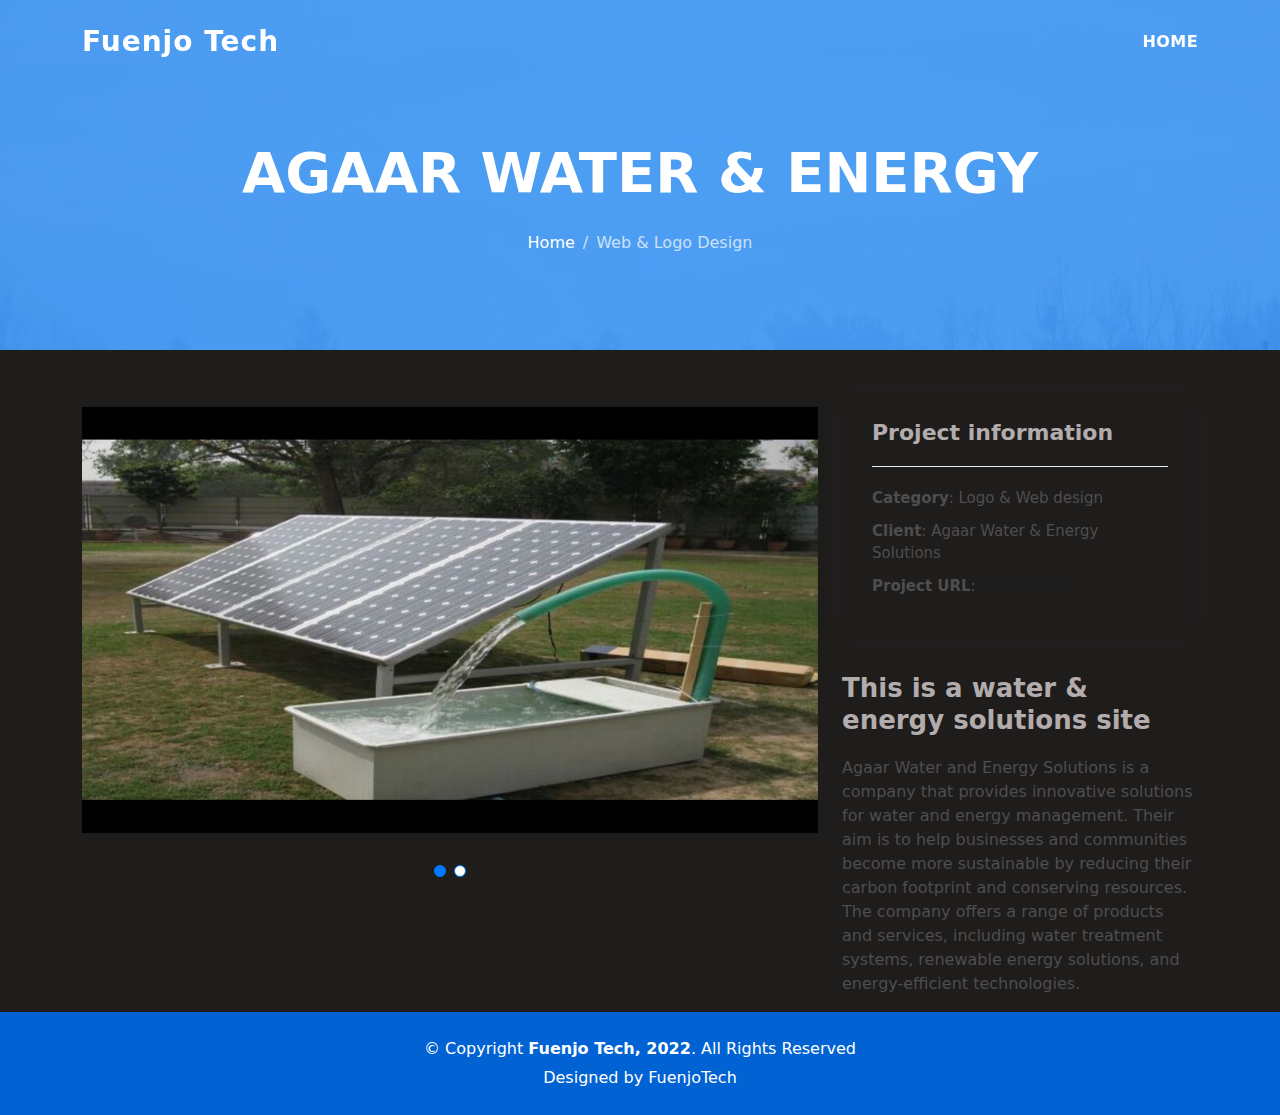
<file: portfolio2-details.html>
<!DOCTYPE html>
<html lang="en">

<head>
  <meta charset="utf-8">
  <meta content="width=device-width, initial-scale=1.0" name="viewport">

  <title>Fuenjo Tech - Portfolio 2 Details</title>
  <meta content="" name="description">
  <meta content="" name="keywords">

  <!-- Favicons -->
  <link href="assets/img/favicon.png" rel="icon">
  <link href="assets/img/apple-touch-icon.png" rel="apple-touch-icon">

  <!-- Vendor CSS Files -->
  <link href="assets/vendor/bootstrap/css/bootstrap.min.css" rel="stylesheet">
  <link href="assets/vendor/bootstrap-icons/bootstrap-icons.css" rel="stylesheet">
  <link href="assets/vendor/glightbox/css/glightbox.min.css" rel="stylesheet">
  <link href="assets/vendor/swiper/swiper-bundle.min.css" rel="stylesheet">

  <!-- Template Main CSS File -->
  <link href="assets/css/style.css" rel="stylesheet">

</head>

<body>

  <!-- ======= Header ======= -->
  <header id="header" class="fixed-top">
    <div class="container d-flex align-items-center justify-content-between">

      <h1 class="logo"><a href="index.html">Fuenjo Tech</a></h1>
      <!-- Uncomment below if you prefer to use an image logo -->
      <!-- <a href="index.html" class="logo"><img src="assets/img/logo.png" alt="" class="img-fluid"></a>-->

      <nav id="navbar" class="navbar">
        <ul>
          <li><a class="nav-link scrollto " href="index.html">Home</a></li>
          
        </ul>
        <i class="bi bi-list mobile-nav-toggle"></i>
      </nav><!-- .navbar -->

    </div>
  </header><!-- End Header -->

  <div class="hero hero-single route bg-image" style="background-image: url(assets/img/overlay-bg.jpg)">
    <div class="overlay-mf"></div>
    <div class="hero-content display-table">
      <div class="table-cell">
        <div class="container">
          <h2 class="hero-title mb-4">Agaar Water & Energy</h2>
          <ol class="breadcrumb d-flex justify-content-center">
            <li class="breadcrumb-item">
              <a href="index.html">Home</a>
            </li>
            <li class="breadcrumb-item active">Web & Logo Design</li>
          </ol>
        </div>
      </div>
    </div>
  </div>

  <main id="main">

    <!-- ======= Portfolio Details Section ======= -->
    <section id="portfolio-details" class="portfolio-details">
      <div class="container">

        <div class="row gy-4">

          <div class="col-lg-8">
            <div class="portfolio-details-slider swiper">
              <div class="swiper-wrapper align-items-center">

                <div class="swiper-slide">
                  <img src="assets/img/solarpic4.jpg" alt="">
                </div>

                <div class="swiper-slide">
                  <img src="assets/img/AgaarSolar.jpg" alt="">
                </div>


              </div>
              <div class="swiper-pagination"></div>
            </div>
          </div>

          <div class="col-lg-4">
            <div class="portfolio-info">
              <h3>Project information</h3>
              <ul>
                <li><strong>Category</strong>: Logo & Web design</li>
                <li><strong>Client</strong>: Agaar Water & Energy Solutions</li>
                <li><strong>Project URL</strong>: <a href="#">Not Yet Live</a></li>
              </ul>
            </div>
            <div class="portfolio-description">
              <h2>This is a water & energy solutions site</h2>
              <p>
                Agaar Water and Energy Solutions is a company that provides innovative solutions for water and energy management. Their aim is to help businesses and communities become more sustainable by reducing their carbon footprint and conserving resources. The company offers a range of products and services, including water treatment systems, renewable energy solutions, and energy-efficient technologies.
              </p>
            </div>
          </div>

        </div>

      </div>
    </section><!-- End Portfolio Details Section -->

  </main><!-- End #main -->

  <!-- ======= Footer ======= -->
  <footer>
    <div class="container">
      <div class="row">
        <div class="col-sm-12">
          <div class="copyright-box">
            <p class="copyright">&copy; Copyright <strong>Fuenjo Tech, 2022</strong>. All Rights Reserved</p>
            <div class="credits">
              Designed by <a href="https://fuenjotech.web.app/">FuenjoTech</a>
            </div>
          </div>
        </div>
      </div>
    </div>
  </footer><!-- End  Footer -->

  <div id="preloader"></div>
  <a href="#" class="back-to-top d-flex align-items-center justify-content-center"><i class="bi bi-arrow-up-short"></i></a>

  <!-- Vendor JS Files -->
  <script src="assets/vendor/purecounter/purecounter_vanilla.js"></script>
  <script src="assets/vendor/bootstrap/js/bootstrap.bundle.min.js"></script>
  <script src="assets/vendor/glightbox/js/glightbox.min.js"></script>
  <script src="assets/vendor/swiper/swiper-bundle.min.js"></script>
  <script src="assets/vendor/typed.js/typed.min.js"></script>
  <script src="assets/vendor/php-email-form/validate.js"></script>

  <!-- Template Main JS File -->
  <script src="assets/js/main.js"></script>

</body>

</html>
</file>
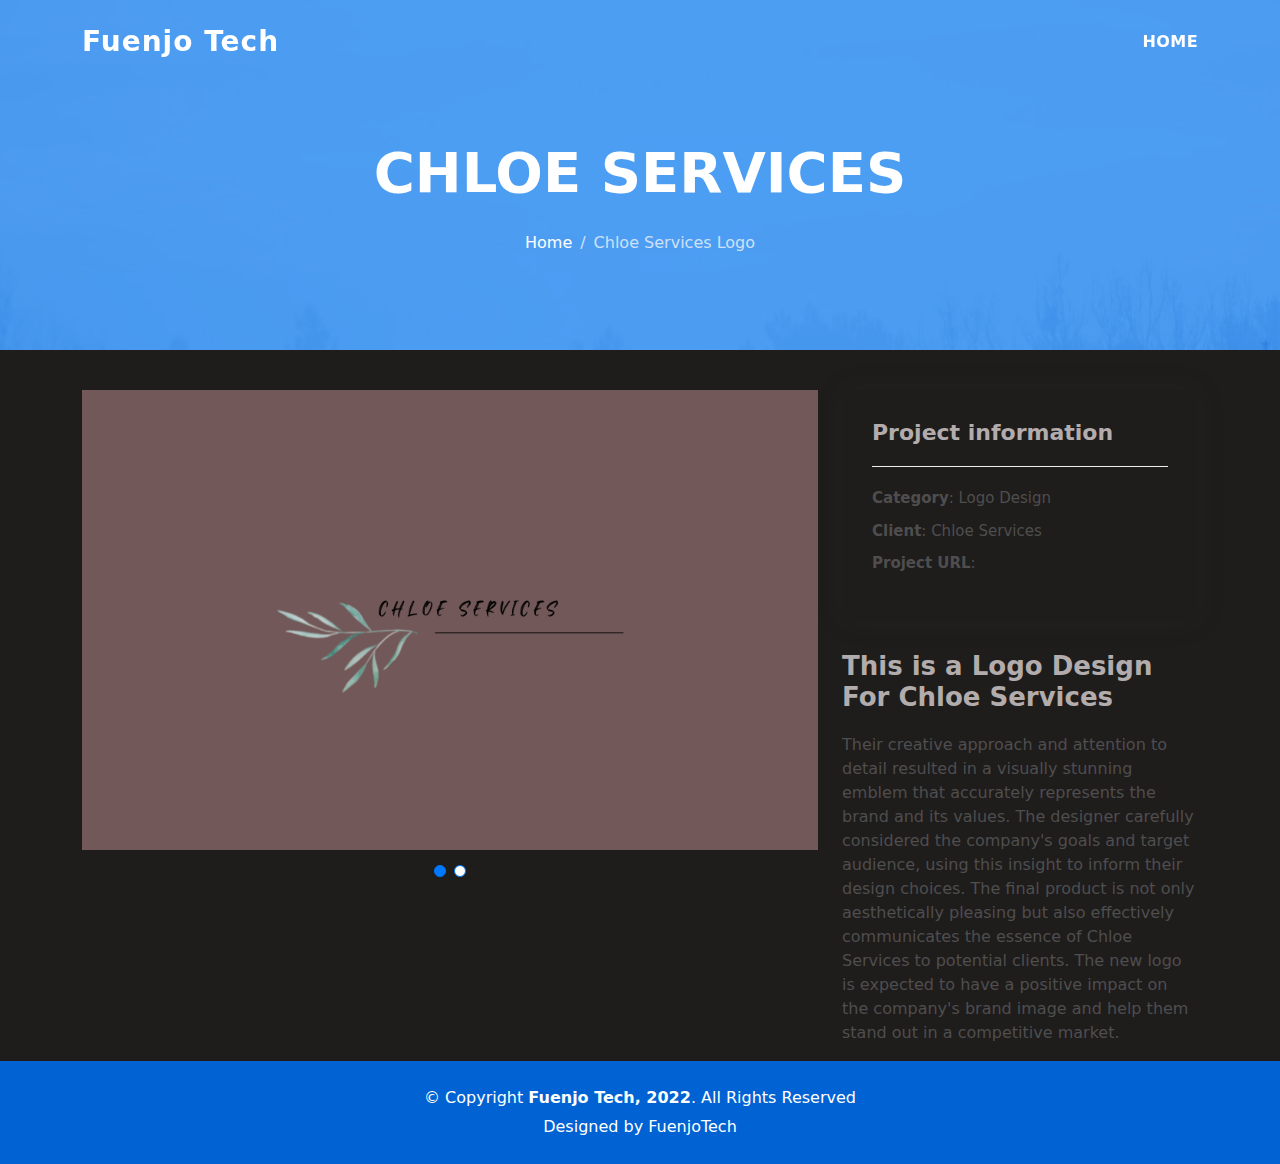
<file: portfolio3-details.html>
<!DOCTYPE html>
<html lang="en">

<head>
  <meta charset="utf-8">
  <meta content="width=device-width, initial-scale=1.0" name="viewport">

  <title>Fuenjo Tech - Portfolio 3 Details</title>
  <meta content="" name="description">
  <meta content="" name="keywords">

  <!-- Favicons -->
  <link href="assets/img/favicon.png" rel="icon">
  <link href="assets/img/apple-touch-icon.png" rel="apple-touch-icon">

  <!-- Vendor CSS Files -->
  <link href="assets/vendor/bootstrap/css/bootstrap.min.css" rel="stylesheet">
  <link href="assets/vendor/bootstrap-icons/bootstrap-icons.css" rel="stylesheet">
  <link href="assets/vendor/glightbox/css/glightbox.min.css" rel="stylesheet">
  <link href="assets/vendor/swiper/swiper-bundle.min.css" rel="stylesheet">

  <!-- Template Main CSS File -->
  <link href="assets/css/style.css" rel="stylesheet">

</head>

<body>

  <!-- ======= Header ======= -->
  <header id="header" class="fixed-top">
    <div class="container d-flex align-items-center justify-content-between">

      <h1 class="logo"><a href="index.html">Fuenjo Tech</a></h1>
      
      <nav id="navbar" class="navbar">
        <ul>
          <li><a class="nav-link scrollto " href="index.html">Home</a></li>
          
        </ul>
        <i class="bi bi-list mobile-nav-toggle"></i>
      </nav><!-- .navbar -->

    </div>
  </header><!-- End Header -->

  <div class="hero hero-single route bg-image" style="background-image: url(assets/img/overlay-bg.jpg)">
    <div class="overlay-mf"></div>
    <div class="hero-content display-table">
      <div class="table-cell">
        <div class="container">
          <h2 class="hero-title mb-4">CHLOE SERVICES</h2>
          <ol class="breadcrumb d-flex justify-content-center">
            <li class="breadcrumb-item">
              <a href="index.html">Home</a>
            </li>
            <li class="breadcrumb-item active">Chloe Services Logo</li>
          </ol>
        </div>
      </div>
    </div>
  </div>

  <main id="main">

    <!-- ======= Portfolio Details Section ======= -->
    <section id="portfolio-details" class="portfolio-details">
      <div class="container">

        <div class="row gy-4">

          <div class="col-lg-8">
            <div class="portfolio-details-slider swiper">
              <div class="swiper-wrapper align-items-center">

                <div class="swiper-slide">
                  <img src="assets/img/Chloe services.png" alt="">
                </div>

                <div class="swiper-slide">
                  <img src="assets/img/Chloe services.png" alt="">
                </div>


              </div>
              <div class="swiper-pagination"></div>
            </div>
          </div>

          <div class="col-lg-4">
            <div class="portfolio-info">
              <h3>Project information</h3>
              <ul>
                <li><strong>Category</strong>: Logo Design</li>
                <li><strong>Client</strong>: Chloe Services</li>
                <li><strong>Project URL</strong>: <a href="#">N/A</a></li>
              </ul>
            </div>
            <div class="portfolio-description">
              <h2>This is a Logo Design For Chloe Services</h2>
              <p>
                Their creative approach and attention to detail resulted in a visually stunning emblem that accurately represents the brand and its values. The designer carefully considered the company's goals and target audience, using this insight to inform their design choices. The final product is not only aesthetically pleasing but also effectively communicates the essence of Chloe Services to potential clients. The new logo is expected to have a positive impact on the company's brand image and help them stand out in a competitive market.
              </p>
            </div>
          </div>

        </div>

      </div>
    </section><!-- End Portfolio Details Section -->

  </main><!-- End #main -->

  <!-- ======= Footer ======= -->
  <footer>
    <div class="container">
      <div class="row">
        <div class="col-sm-12">
          <div class="copyright-box">
            <p class="copyright">&copy; Copyright <strong>Fuenjo Tech, 2022</strong>. All Rights Reserved</p>
            <div class="credits">
              Designed by <a href="https://fuenjotech.web.app/">FuenjoTech</a>
            </div>
          </div>
        </div>
      </div>
    </div>
  </footer><!-- End  Footer -->

  <div id="preloader"></div>
  <a href="#" class="back-to-top d-flex align-items-center justify-content-center"><i class="bi bi-arrow-up-short"></i></a>

  <!-- Vendor JS Files -->
  <script src="assets/vendor/purecounter/purecounter_vanilla.js"></script>
  <script src="assets/vendor/bootstrap/js/bootstrap.bundle.min.js"></script>
  <script src="assets/vendor/glightbox/js/glightbox.min.js"></script>
  <script src="assets/vendor/swiper/swiper-bundle.min.js"></script>
  <script src="assets/vendor/typed.js/typed.min.js"></script>
  <script src="assets/vendor/php-email-form/validate.js"></script>

  <!-- Template Main JS File -->
  <script src="assets/js/main.js"></script>

</body>

</html>
</file>
<file: assets/css/style.css>
body {
  background-color: #1f1c1c;
  color: #4e4e4e;
}

h1,
h2,
h3,
h4,
h5,
h6 {
  color: #b3acac;
}

a {
  color: #1e1e1e;
  text-decoration: none;
  transition: all 0.5s ease-in-out;
}

a:hover {
  color: #0078ff;
  text-decoration: none;
  transition: all 0.5s ease-in-out;
}

.p-r {
  position: relative;
}

.color-a {
  text-decoration: none;
  color: #0078ff;
}

.color-d {
  color: #f5f5f5;
}

.color-text-a {
  text-decoration: none;
  color: #4e4e4e;
}

.box-shadow,
.card-blog,
.work-box,
.service-box,
.paralax-mf {
  box-shadow: 0 13px 8px -10px rgba(0, 0, 0, 0.1);
}

.box-shadow-a,
.button:hover {
  text-decoration: none;
  box-shadow: 0 0 0 4px #cde1f8;
}

.display-5 {
  font-size: 2.5rem;
  font-weight: 300;
  line-height: 1.1;
}

.display-6 {
  font-size: 2rem;
  font-weight: 300;
  line-height: 1.1;
}

.avatar {
  width: 32px;
  height: 32px;
  margin-right: 4px;
  overflow: hidden;
}

.bg-image {
  background-repeat: no-repeat;
  background-attachment: fixed;
  background-size: cover;
  background-position: center center;
}

@media (max-width: 1024px) {
  .bg-image {
    background-attachment: scroll;
  }
}

.overlay-mf {
  background-color: #0078ff;
}

.overlay-mf {
  position: absolute;
  top: 0;
  left: 0px;
  padding: 0;
  height: 100%;
  width: 100%;
  opacity: 0.7;
}

.paralax-mf {
  position: relative;
  padding: 8rem 0;
}

.display-table {
  width: 100%;
  height: 100%;
  display: table;
}

.table-cell {
  display: table-cell;
  vertical-align: middle;
}

/*--/ Sections /--*/
.sect-4 {
  padding: 4rem 0;
}

.sect-pt4 {
  padding-top: 4rem;
}

.sect-mt4 {
  margin-top: 4rem;
}

/*--/ Title s /--*/
.title-s {
  font-weight: 600;
  color: #1e1e1e;
  font-size: 1.1rem;
}

/*--/ Title A /--*/
.title-box {
  margin-bottom: 4rem;
}

.title-a {
  text-decoration: none;
  font-size: 3rem;
  font-weight: bold;
  text-transform: uppercase;
}

.subtitle-a {
  text-decoration: none;
  color: #4e4e4e;
}

.line-mf {
  width: 40px;
  height: 5px;
  background-color: #0078ff;
  margin: 0 auto;
}

/*--/ Title Left /--*/
.title-box-2 {
  margin-bottom: 3rem;
}

.title-left {
  font-size: 2rem;
  position: relative;
}

.title-left:before {
  content: "";
  position: absolute;
  height: 3px;
  background-color: #0078ff;
  width: 100px;
  bottom: -12px;
}

/*------/ Box /------*/
.box-pl2 {
  padding-left: 2rem;
}

.box-shadow-full {
  padding: 3rem 1.25rem;
  position: relative;
  background-color: #fff;
  margin-bottom: 3rem;
  z-index: 2;
  box-shadow: 0 1px 1px 0 rgba(0, 0, 0, 0.06), 0 2px 5px 0 rgba(0, 0, 0, 0.2);
}

@media (min-width: 768px) {
  .box-shadow-full {
    padding: 3rem;
  }
}

/*------/ Socials /------*/
.socials {
  padding: 1.5rem 0;
}

.socials ul li {
  display: inline-block;
}

.socials .ico-circle {
  height: 40px;
  width: 40px;
  font-size: 1.2rem;
  border-radius: 50%;
  line-height: 1.6;
  margin: 0 15px 0 0;
  box-shadow: 0 0 0 3px #0078ff;
  transition: all 500ms ease;
}

.socials .ico-circle:hover {
  background-color: #0078ff;
  color: #fff;
  box-shadow: 0 0 0 3px #cde1f8;
  transition: all 500ms ease;
}

/*------/ Ul resect /------*/
.ul-resect,
.widget-tags ul,
.widget-sidebar .list-sidebar,
.box-comments .list-comments,
.blog-wrapper .post-meta ul,
.list-ico,
.socials ul {
  list-style: none;
  padding-left: 0;
  margin-bottom: 0;
}

.list-ico {
  line-height: 2;
}

.list-ico span {
  color: #0078ff;
  margin-right: 10px;
}

/*------/ Ico Circle /------*/
.ico-circle {
  height: 100px;
  width: 100px;
  font-size: 2rem;
  border-radius: 50%;
  line-height: 1.55;
  margin: 0 auto;
  text-align: center;
  box-shadow: 0 0 0 10px #0078ff;
  display: block;
}

/*------/ Owl Carousel /------*/
.owl-theme .owl-dots {
  text-align: center;
  margin-top: 18px;
}

.owl-theme .owl-dots .owl-dot {
  display: inline-block;
}

.owl-theme .owl-dots .owl-dot span {
  width: 18px;
  height: 7px;
  margin: 5px 5px;
  background: #cde1f8;
  border: 0px solid #cde1f8;
  display: block;
  transition: all 0.6s ease-in-out;
  cursor: pointer;
}

.owl-theme .owl-dots .owl-dot:hover span {
  background-color: #cde1f8;
}

.owl-theme .owl-dots .owl-dot.active span {
  background-color: #1B1B1B;
  width: 25px;
}

/*--/ Scrolltop s /--*/
.scrolltop-mf {
  position: relative;
  display: none;
}

.scrolltop-mf span {
  z-index: 999;
  position: fixed;
  width: 42px;
  height: 42px;
  background-color: #0078ff;
  opacity: 0.7;
  font-size: 1.6rem;
  line-height: 1.5;
  text-align: center;
  color: #fff;
  top: auto;
  left: auto;
  right: 30px;
  bottom: 50px;
  cursor: pointer;
  border-radius: 50%;
}

/*--------------------------------------------------------------
# Back to top button
--------------------------------------------------------------*/
.back-to-top {
  position: fixed;
  visibility: hidden;
  opacity: 0;
  right: 15px;
  bottom: 15px;
  z-index: 996;
  background: #0078ff;
  width: 40px;
  height: 40px;
  border-radius: 50px;
  transition: all 0.4s;
}

.back-to-top i {
  font-size: 28px;
  color: #fff;
  line-height: 0;
}

.back-to-top:hover {
  background: #298eff;
  color: #fff;
}

.back-to-top.active {
  visibility: visible;
  opacity: 1;
}

/*------/ Prelaoder /------*/
#preloader {
  position: fixed;
  top: 0;
  left: 0;
  right: 0;
  bottom: 0;
  z-index: 9999;
  overflow: hidden;
  background: #fff;
}

#preloader:before {
  content: "";
  position: fixed;
  top: calc(50% - 30px);
  left: calc(50% - 30px);
  border: 6px solid #f2f2f2;
  border-top: 6px solid #0078ff;
  border-radius: 50%;
  width: 60px;
  height: 60px;
  -webkit-animation: animate-preloader 1s linear infinite;
  animation: animate-preloader 1s linear infinite;
}

@-webkit-keyframes animate-preloader {
  0% {
    transform: rotate(0deg);
  }

  100% {
    transform: rotate(360deg);
  }
}

@keyframes animate-preloader {
  0% {
    transform: rotate(0deg);
  }

  100% {
    transform: rotate(360deg);
  }
}

/*------/ Button /------*/
.button {
  display: inline-block;
  padding: 0.3rem 0.6rem;
  text-align: center;
  vertical-align: middle;
  -webkit-user-select: none;
  -moz-user-select: none;
  user-select: none;
  font-size: 1rem;
  border-radius: 0.3rem;
  border: 1px solid transparent;
  transition: all 500ms ease;
  cursor: pointer;
}

.button:focus {
  outline: 0;
}

.button:hover {
  background-color: #0062d3;
  color: #fff;
  transition: all 500ms ease;
}

.button-a {
  text-decoration: none;
  background-color: #0078ff;
  color: #fff;
  border-color: #cde1f8;
}

.button-big {
  padding: 0.9rem 2.3rem;
  font-size: 1.2rem;
}

.button-rouded {
  border-radius: 5rem;
}

.btn-lg {
  padding: 0.5rem 1rem;
  font-size: 1.25rem;
  line-height: 1.5;
  border-radius: 0.3rem;
}

/*--------------------------------------------------------------
# Header
--------------------------------------------------------------*/
#header {
  transition: all 0.5s;
  z-index: 997;
  padding: 20px 0;
}

#header .logo {
  font-size: 28px;
  margin: 0;
  padding: 0;
  font-weight: 600;
  letter-spacing: 1px;
}

#header .logo a {
  color: #fff;
}

#header .logo img {
  max-height: 40px;
}

#header.header-scrolled {
  background: rgba(0, 0, 0, 0.9);
  padding: 12px 0;
}

/*--------------------------------------------------------------
# Navigation Menu
--------------------------------------------------------------*/
/**
* Desktop Navigation 
*/
.navbar {
  padding: 0;
}

.navbar ul {
  margin: 0;
  padding: 0;
  display: flex;
  list-style: none;
  align-items: center;
}

.navbar li {
  position: relative;
}

.navbar>ul>li {
  white-space: nowrap;
  padding: 10px 0 10px 30px;
}

.navbar a,
.navbar a:focus {
  display: flex;
  align-items: center;
  justify-content: space-between;
  color: #fff;
  font-size: 16px;
  font-weight: 600;
  padding: 0;
  white-space: nowrap;
  transition: 0.3s;
  letter-spacing: 0.4px;
  position: relative;
  text-transform: uppercase;
}

.navbar a i,
.navbar a:focus i {
  font-size: 12px;
  line-height: 0;
  margin-left: 5px;
}

.navbar>ul>li>a:before {
  content: "";
  position: absolute;
  width: 100%;
  height: 2px;
  bottom: -6px;
  left: 0;
  width: 0;
  background-color: #fff;
  visibility: hidden;
  transition: all 0.3s ease-in-out 0s;
}

.navbar a:hover:before,
.navbar li:hover>a:before,
.navbar .active:before {
  visibility: visible;
  width: 80%;
}

.navbar a:hover,
.navbar .active,
.navbar .active:focus,
.navbar li:hover>a {
  color: #fff;
}

.navbar .dropdown ul {
  display: block;
  position: absolute;
  left: 30px;
  top: calc(100% + 30px);
  margin: 0;
  padding: 10px 0;
  z-index: 99;
  opacity: 0;
  visibility: hidden;
  background: #fff;
  box-shadow: 0px 0px 30px rgba(127, 137, 161, 0.25);
  transition: 0.3s;
}

.navbar .dropdown ul li {
  min-width: 200px;
}

.navbar .dropdown ul a {
  padding: 10px 20px;
  font-size: 14px;
  text-transform: none;
  color: #4e4e4e;
}

.navbar .dropdown ul a i {
  font-size: 12px;
}

.navbar .dropdown ul a:hover,
.navbar .dropdown ul .active:hover,
.navbar .dropdown ul li:hover>a {
  color: #0078ff;
}

.navbar .dropdown:hover>ul {
  opacity: 1;
  top: 100%;
  visibility: visible;
}

.navbar .dropdown .dropdown ul {
  top: 0;
  left: calc(100% - 30px);
  visibility: hidden;
}

.navbar .dropdown .dropdown:hover>ul {
  opacity: 1;
  top: 0;
  left: 100%;
  visibility: visible;
}

@media (max-width: 1366px) {
  .navbar .dropdown .dropdown ul {
    left: -90%;
  }

  .navbar .dropdown .dropdown:hover>ul {
    left: -100%;
  }
}

/**
* Mobile Navigation 
*/
.mobile-nav-toggle {
  color: #fff;
  font-size: 28px;
  cursor: pointer;
  display: none;
  line-height: 0;
  transition: 0.5s;
}

@media (max-width: 991px) {
  .mobile-nav-toggle {
    display: block;
  }

  .navbar ul {
    display: none;
  }
}

.navbar-mobile {
  position: fixed;
  overflow: hidden;
  top: 0;
  right: 0;
  left: 0;
  bottom: 0;
  background: rgba(78, 78, 78, 0.9);
  transition: 0.3s;
  z-index: 999;
}

.navbar-mobile .mobile-nav-toggle {
  position: absolute;
  top: 15px;
  right: 15px;
}

.navbar-mobile ul {
  display: block;
  position: absolute;
  top: 55px;
  right: 15px;
  bottom: 15px;
  left: 15px;
  padding: 10px 0;
  background-color: #fff;
  overflow-y: auto;
  transition: 0.3s;
}

.navbar-mobile>ul>li {
  padding: 0;
}

.navbar-mobile a:hover:before,
.navbar-mobile li:hover>a:before,
.navbar-mobile .active:before {
  visibility: hidden;
}

.navbar-mobile a,
.navbar-mobile a:focus {
  padding: 10px 20px;
  font-size: 15px;
  color: #4e4e4e;
}

.navbar-mobile a:hover,
.navbar-mobile .active,
.navbar-mobile li:hover>a {
  color: #0078ff;
}

.navbar-mobile .getstarted,
.navbar-mobile .getstarted:focus {
  margin: 15px;
}

.navbar-mobile .dropdown ul {
  position: static;
  display: none;
  margin: 10px 20px;
  padding: 10px 0;
  z-index: 99;
  opacity: 1;
  visibility: visible;
  background: #fff;
  box-shadow: 0px 0px 30px rgba(127, 137, 161, 0.25);
}

.navbar-mobile .dropdown ul li {
  min-width: 200px;
}

.navbar-mobile .dropdown ul a {
  padding: 10px 20px;
}

.navbar-mobile .dropdown ul a i {
  font-size: 12px;
}

.navbar-mobile .dropdown ul a:hover,
.navbar-mobile .dropdown ul .active:hover,
.navbar-mobile .dropdown ul li:hover>a {
  color: #0078ff;
}

.navbar-mobile .dropdown>.dropdown-active {
  display: block;
}

/*--------------------------------------------------------------
# Hero Section
--------------------------------------------------------------*/
.hero {
  height: 100vh;
  position: relative;
  color: #fff;
}

.hero .hero-content {
  text-align: center;
  position: absolute;
}

.hero .overlay-itro {
  background-color: rgba(0, 0, 0, 0.6);
  position: absolute;
  top: 0;
  left: 0px;
  padding: 0;
  height: 100%;
  width: 100%;
  opacity: 0.9;
}

.hero .hero-title {
  color: #fff;
  font-weight: 600;
  font-size: 3rem;
}

@media (min-width: 768px) {
  .hero .hero-title {
    font-size: 4.5rem;
  }
}

.hero .hero-subtitle {
  font-size: 1.5rem;
  font-weight: 600;
}

@media (min-width: 768px) {
  .hero .hero-subtitle {
    font-size: 2.5rem;
  }
}

.hero .text-slider-items {
  display: none;
}

.hero-single {
  height: 350px;
}

.hero-single .hero-content {
  margin-top: 30px;
}

.hero-single .hero-title {
  text-transform: uppercase;
  font-size: 3rem;
}

@media (min-width: 768px) {
  .hero-single .hero-title {
    font-size: 3.5rem;
  }
}

.hero-single .breadcrumb {
  background-color: transparent;
  color: #0078ff;
}

.hero-single .breadcrumb .breadcrumb-item:before {
  color: #cde1f8;
}

.hero-single .breadcrumb .breadcrumb-item.active {
  color: #cde1f8;
}

.hero-single .breadcrumb a {
  color: #fff;
}

/*--------------------------------------------------------------
# About
--------------------------------------------------------------*/
.about-mf .box-shadow-full {
  padding-top: 4rem;
  padding-bottom: 4rem;
}

.about-mf .about-img {
  margin-bottom: 2rem;
}

.about-mf .about-img img {
  margin-left: 10px;
}

@media (min-width: 767px) {
  .about-mf .box-pl2 {
    margin-top: 3rem;
    padding-left: 0rem;
  }
}

.skill-mf span {
  color: #4e4e4e;
}

.skill-mf .progress {
  background-color: #cde1f8;
  margin: 0.5rem 0 1.2rem 0;
  border-radius: 0;
  height: 0.7rem;
}

.skill-mf .progress .progress-bar {
  height: 0.7rem;
  background-color: #0078ff;
}

/*--------------------------------------------------------------
# Services
--------------------------------------------------------------*/
.service-box {
  background-color: #fff;
  padding: 2.5rem 1.3rem;
  border-radius: 1rem;
  margin-bottom: 3rem;
  text-align: center;
}

.service-box:hover .ico-circle {
  transition: all 500ms ease;
  color: #fff;
  background-color: #0078ff;
  box-shadow: 0 0 0 10px #cde1f8;
}

.service-box .service-ico {
  margin-bottom: 1rem;
  color: #1e1e1e;
}

.service-box .ico-circle {
  transition: all 500ms ease;
  display: inline-flex;
  align-items: center;
  justify-content: center;
}

.service-box .ico-circle i {
  line-height: 0;
  font-size: 40px;
}

.service-box .s-title {
  font-size: 1.4rem;
  text-transform: uppercase;
  text-align: center;
  padding: 0.4rem 0;
}

.service-box .s-description {
  color: #4e4e4e;
}

/*--------------------------------------------------------------
# Counter
--------------------------------------------------------------*/
.counter-box {
  color: #fff;
  text-align: center;
}

@media (min-width: 577px) {
  .counter-box {
    margin-bottom: 1.8rem;
  }
}

.counter-ico {
  margin-bottom: 1rem;
}

.counter-ico .ico-circle {
  height: 60px;
  width: 60px;
  line-height: 1.5;
  box-shadow: 0 0 0 10px #cde1f8;
}

.counter-num .counter {
  font-size: 2rem;
  margin-bottom: 0;
}

/*--------------------------------------------------------------
# Portfolio
--------------------------------------------------------------*/
.work-box {
  margin-bottom: 3rem;
  -webkit-backface-visibility: hidden;
  backface-visibility: hidden;
  background-color: #fff;
}

.work-box:hover img {
  transform: scale(1.3);
}

.work-img {
  display: block;
  overflow: hidden;
}

.work-img img {
  transition: all 1s;
}

.work-content {
  padding: 2rem 3% 1rem 4%;
}

.work-content .w-more {
  color: #4e4e4e;
  font-size: 0.8rem;
}

.work-content .w-more .w-ctegory {
  color: #0078ff;
}

.work-content .w-like {
  font-size: 2.5rem;
  color: #0078ff;
  float: right;
}

.work-content .w-like a {
  color: #0078ff;
}

.work-content .w-like .num-like {
  font-size: 0.7rem;
}

.w-title {
  font-size: 1.2rem;
}

/*--------------------------------------------------------------
# Portfolio Details
--------------------------------------------------------------*/
.portfolio-details {
  padding-top: 40px;
}

.portfolio-details .portfolio-details-slider img {
  width: 100%;
}

.portfolio-details .portfolio-details-slider .swiper-pagination {
  margin-top: 20px;
  position: relative;
}

.portfolio-details .portfolio-details-slider .swiper-pagination .swiper-pagination-bullet {
  width: 12px;
  height: 12px;
  background-color: #fff;
  opacity: 1;
  border: 1px solid #0078ff;
}

.portfolio-details .portfolio-details-slider .swiper-pagination .swiper-pagination-bullet-active {
  background-color: #0078ff;
}

.portfolio-details .portfolio-info {
  padding: 30px;
  box-shadow: 0px 0 30px rgba(78, 78, 78, 0.08);
}

.portfolio-details .portfolio-info h3 {
  font-size: 22px;
  font-weight: 700;
  margin-bottom: 20px;
  padding-bottom: 20px;
  border-bottom: 1px solid #eee;
}

.portfolio-details .portfolio-info ul {
  list-style: none;
  padding: 0;
  font-size: 15px;
}

.portfolio-details .portfolio-info ul li+li {
  margin-top: 10px;
}

.portfolio-details .portfolio-description {
  padding-top: 30px;
}

.portfolio-details .portfolio-description h2 {
  font-size: 26px;
  font-weight: 700;
  margin-bottom: 20px;
}

.portfolio-details .portfolio-description p {
  padding: 0;
}

/*--------------------------------------------------------------
# Testimonials
--------------------------------------------------------------*/
.testimonial-box {
  color: #fff;
  text-align: center;
}

.testimonial-box .author-test {
  margin-top: 1rem;
}

.testimonial-box .author-test img {
  margin: 0 auto;
}

.testimonial-box .author {
  color: #fff;
  text-transform: uppercase;
  font-weight: 600;
  margin: 1rem 0;
  display: block;
  font-size: 1.4rem;
}

.testimonial-box .comit {
  font-size: 2rem;
  color: #0078ff;
  background-color: #fff;
  width: 52px;
  height: 52px;
  display: block;
  margin: 0 auto;
  border-radius: 50%;
  line-height: 1.6;
}

@media (min-width: 768px) {
  .testimonial-box .description {
    padding: 0 5rem;
  }
}

@media (min-width: 992px) {
  .testimonial-box .description {
    padding: 0 8rem;
  }
}

@media (min-width: 1200px) {
  .testimonial-box .description {
    padding: 0 13rem;
  }
}

.swiper-pagination {
  margin-top: 20px;
  position: relative;
}

.swiper-pagination .swiper-pagination-bullet {
  width: 12px;
  height: 12px;
  background-color: rgba(255, 255, 255, 0.4);
  opacity: 1;
}

.swiper-pagination .swiper-pagination-bullet-active {
  background-color: #fff;
}

/*--------------------------------------------------------------
# Contact
--------------------------------------------------------------*/
.footer-paralax {
  padding: 4rem 0 0 0;
}

.contact-mf {
  margin-top: 4rem;
}

@media (min-width: 767px) {
  .contact-mf .box-pl2 {
    margin-top: 3rem;
    padding-left: 0rem;
  }
}

.php-email-form .error-message {
  display: none;
  color: #fff;
  background: #ed3c0d;
  text-align: center;
  padding: 15px;
  font-weight: 600;
}

.php-email-form .sent-message {
  display: none;
  color: #fff;
  background: #18d26e;
  text-align: center;
  padding: 15px;
  font-weight: 600;
}

.php-email-form .loading {
  display: none;
  background: #fff;
  text-align: center;
  padding: 15px;
}

.php-email-form .loading:before {
  content: "";
  display: inline-block;
  border-radius: 50%;
  width: 24px;
  height: 24px;
  margin: 0 10px -6px 0;
  border: 3px solid #18d26e;
  border-top-color: #eee;
  -webkit-animation: animate-loading 1s linear infinite;
  animation: animate-loading 1s linear infinite;
}

.php-email-form input,
.php-email-form textarea {
  border-radius: 0;
  box-shadow: none;
  font-size: 14px;
}

.php-email-form input:focus,
.php-email-form textarea:focus {
  border-color: #0078ff;
}

.php-email-form input {
  padding: 10px 15px;
}

.php-email-form textarea {
  padding: 12px 15px;
  margin-bottom: 0;
}

.php-email-form button[type=submit] {
  background: #0078ff;
  border: 0;
  padding: 10px 24px;
  color: #fff;
  transition: 0.4s;
}

.php-email-form button[type=submit]:hover {
  background: #3393ff;
}

@-webkit-keyframes animate-loading {
  0% {
    transform: rotate(0deg);
  }

  100% {
    transform: rotate(360deg);
  }
}

@keyframes animate-loading {
  0% {
    transform: rotate(0deg);
  }

  100% {
    transform: rotate(360deg);
  }
}

/*--------------------------------------------------------------
# Blog
--------------------------------------------------------------*/
@media (min-width: 767px) {
  .card-blog {
    margin-bottom: 3rem;
  }
}

.card-blog .card-body {
  position: relative;
}

.card-blog .card-category-box {
  position: absolute;
  text-align: center;
  top: -16px;
  left: 15px;
  right: 15px;
  line-height: 25px;
  overflow: hidden;
}

.card-blog .card-category {
  display: inline-block;
  color: #fff;
  padding: 0 15px 5px;
  overflow: hidden;
  background-color: #0078ff;
  border-radius: 4px;
}

.card-blog .card-category .category {
  color: #fff;
  display: inline-block;
  text-transform: uppercase;
  font-size: 0.7rem;
  letter-spacing: 0.1px;
  margin-bottom: 0;
}

.card-blog .card-title {
  font-size: 1.3rem;
  margin-top: 0.6rem;
}

.card-blog .card-description {
  color: #4e4e4e;
}

.card-blog .post-author {
  display: inline-block;
}

.card-blog .post-date {
  color: #4e4e4e;
  display: inline-block;
  float: right;
}

/*--------------------------------------------------------------
# Blog Single
--------------------------------------------------------------*/
.post-box,
.form-comments,
.box-comments,
.widget-sidebar {
  padding: 2rem;
  background-color: #fff;
  margin-bottom: 3rem;
}

@media (min-width: 768px) {

  .post-box,
  .form-comments,
  .box-comments,
  .widget-sidebar {
    padding: 3rem;
  }
}

.blog-wrapper .article-title {
  font-size: 1.5rem;
}

@media (min-width: 768px) {
  .blog-wrapper .article-title {
    font-size: 1.9rem;
  }
}

.blog-wrapper .post-meta {
  margin: 1rem 0;
}

.blog-wrapper .post-meta ul {
  border-left: 4px solid #0078ff;
  margin-top: 1rem;
}

.blog-wrapper .post-meta ul li {
  display: inline-block;
  margin-left: 15px;
}

.blog-wrapper .post-meta ul a {
  color: #0078ff;
}

.blog-wrapper .post-meta ul span {
  color: #1e1e1e;
}

.blog-wrapper .blockquote {
  border-left: 4px solid #0078ff;
  padding: 18px;
  font-style: italic;
}

/*------/ Comments /------*/
.box-comments .list-comments li {
  padding-bottom: 40px;
}

.box-comments .list-comments .comment-avatar {
  display: table-cell;
  vertical-align: top;
}

.box-comments .list-comments .comment-avatar img {
  width: 80px;
  height: 80px;
}

.box-comments .list-comments .comment-author {
  font-size: 1.3rem;
}

@media (min-width: 768px) {
  .box-comments .list-comments .comment-author {
    font-size: 1.5rem;
  }
}

.box-comments .list-comments .comment-details {
  display: table-cell;
  vertical-align: top;
  padding-left: 25px;
}

.box-comments .list-comments a {
  color: #0078ff;
}

.box-comments .list-comments span {
  color: #1e1e1e;
  font-style: italic;
}

.box-comments .comment-children {
  margin-left: 40px;
}

/*------/ Sidebar /------*/
.widget-sidebar .sidebar-title {
  font-size: 1.6rem;
  font-weight: 600;
  border-left: 5px solid #0078ff;
  padding-left: 15px;
  text-transform: uppercase;
  margin-bottom: 1.5rem;
}

.widget-sidebar .list-sidebar li {
  position: relative;
  padding: 6px 0 6px 24px;
}

.widget-sidebar .list-sidebar li:before {
  position: absolute;
  content: "";
  width: 10px;
  height: 1px;
  left: 0;
  background-color: #0078ff;
  top: 20px;
}

.sidebar-search input {
  background-color: #fff;
  border-radius: 0;
  transition: all 0.5s ease-in-out;
}

.sidebar-search .btn-search {
  background-color: #0078ff;
  border-color: #0078ff;
  border-radius: 0;
  padding-left: 20px;
  padding-right: 20px;
}

.widget-tags ul li {
  display: inline-block;
  background-color: #0078ff;
  padding: 0.2rem 0.6rem;
  margin-bottom: 0.5rem;
  border-radius: 15px;
}

.widget-tags ul li a {
  color: #fff;
}

/*--------------------------------------------------------------
# Footer
--------------------------------------------------------------*/
footer {
  text-align: center;
  color: #fff;
  padding: 25px 0;
  background: #0062d3;
}

footer .copyright {
  margin-bottom: 0.3rem;
}

footer .credits {
  margin-bottom: 0;
}

footer .credits a {
  color: #fff;
}
</file>
